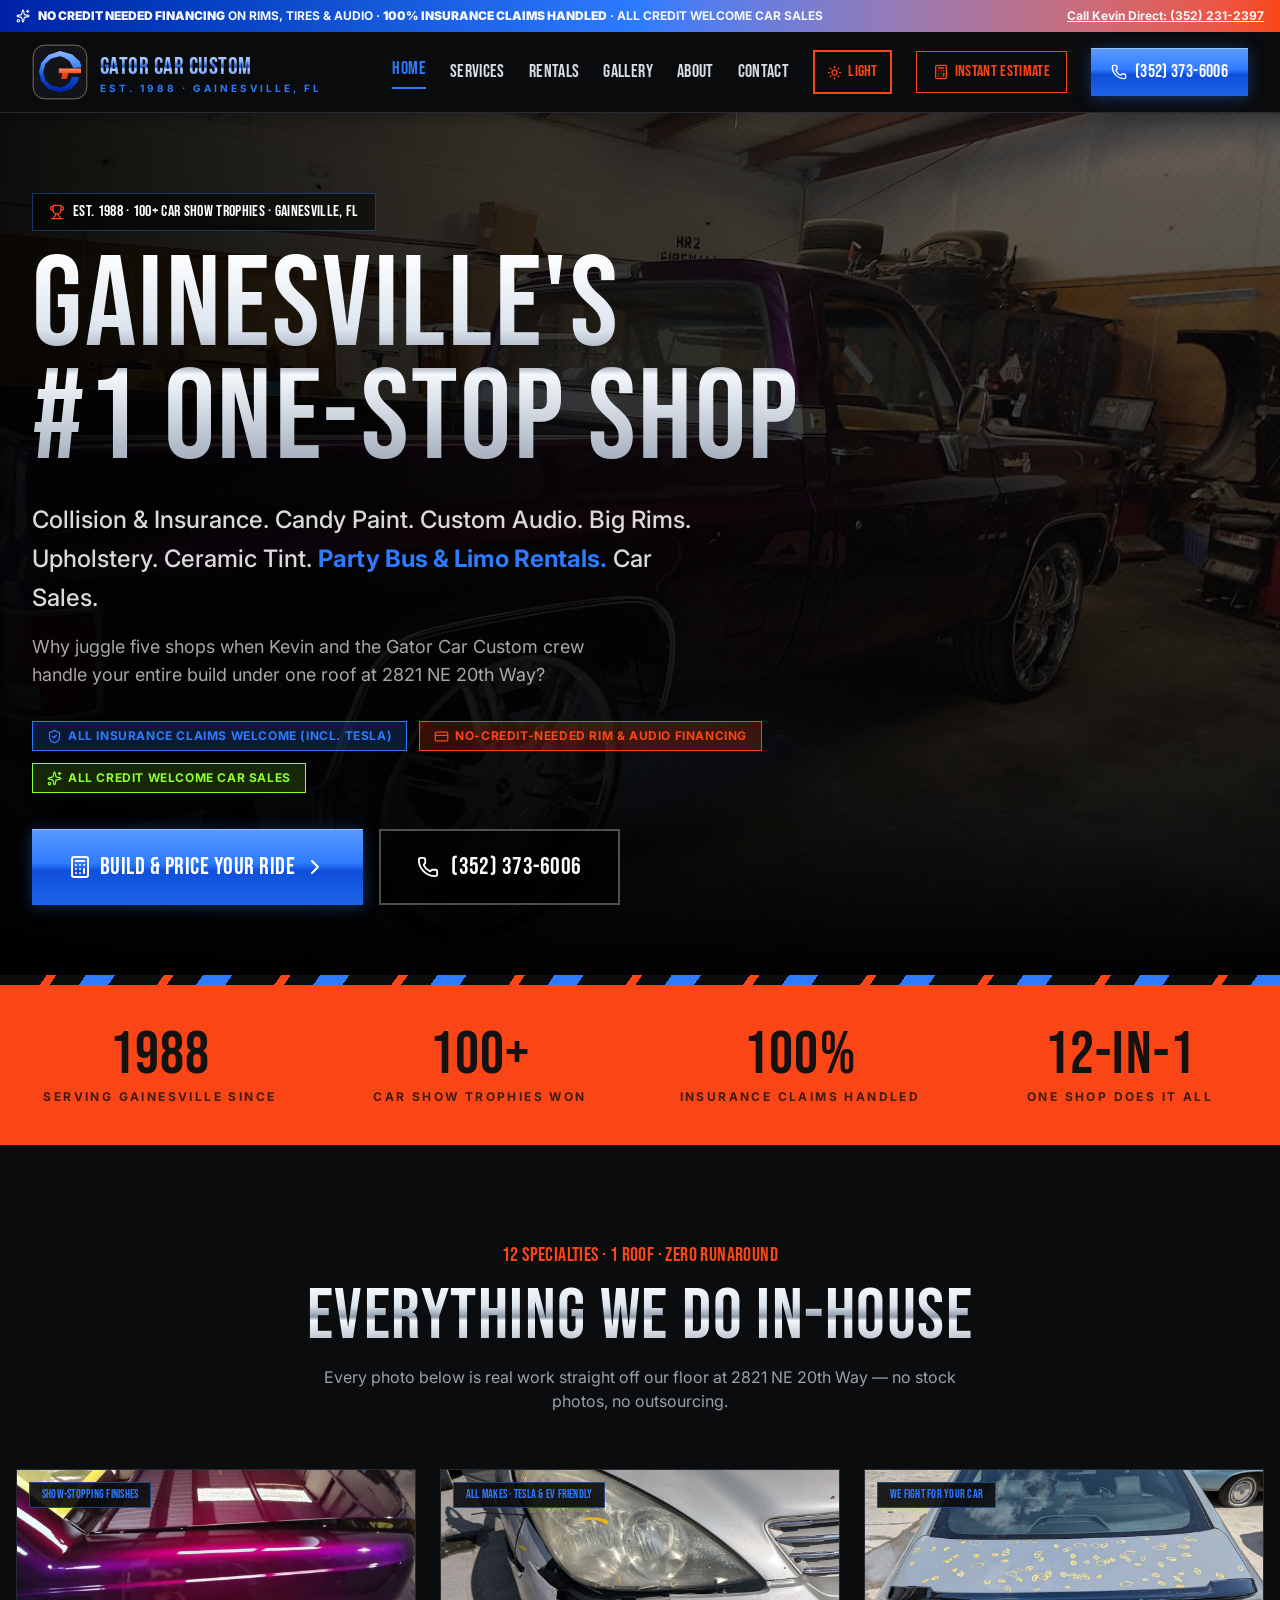
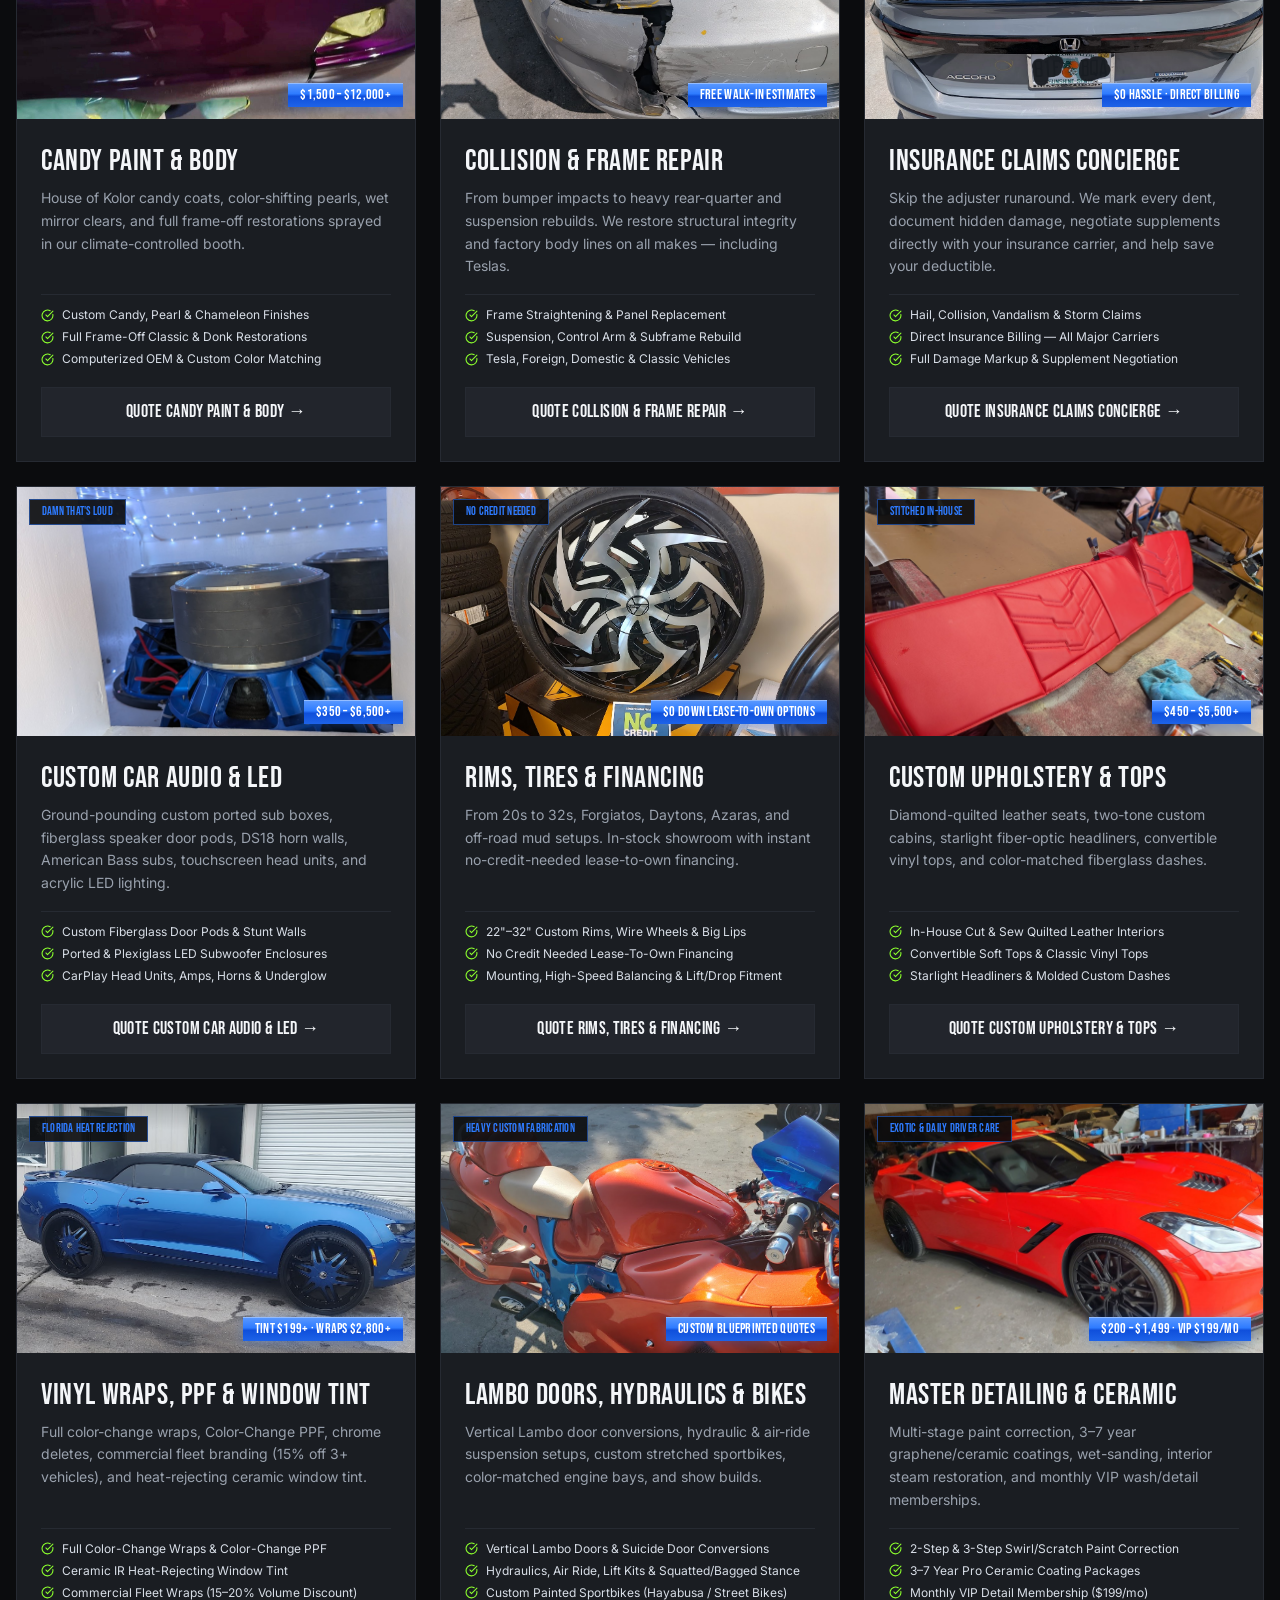
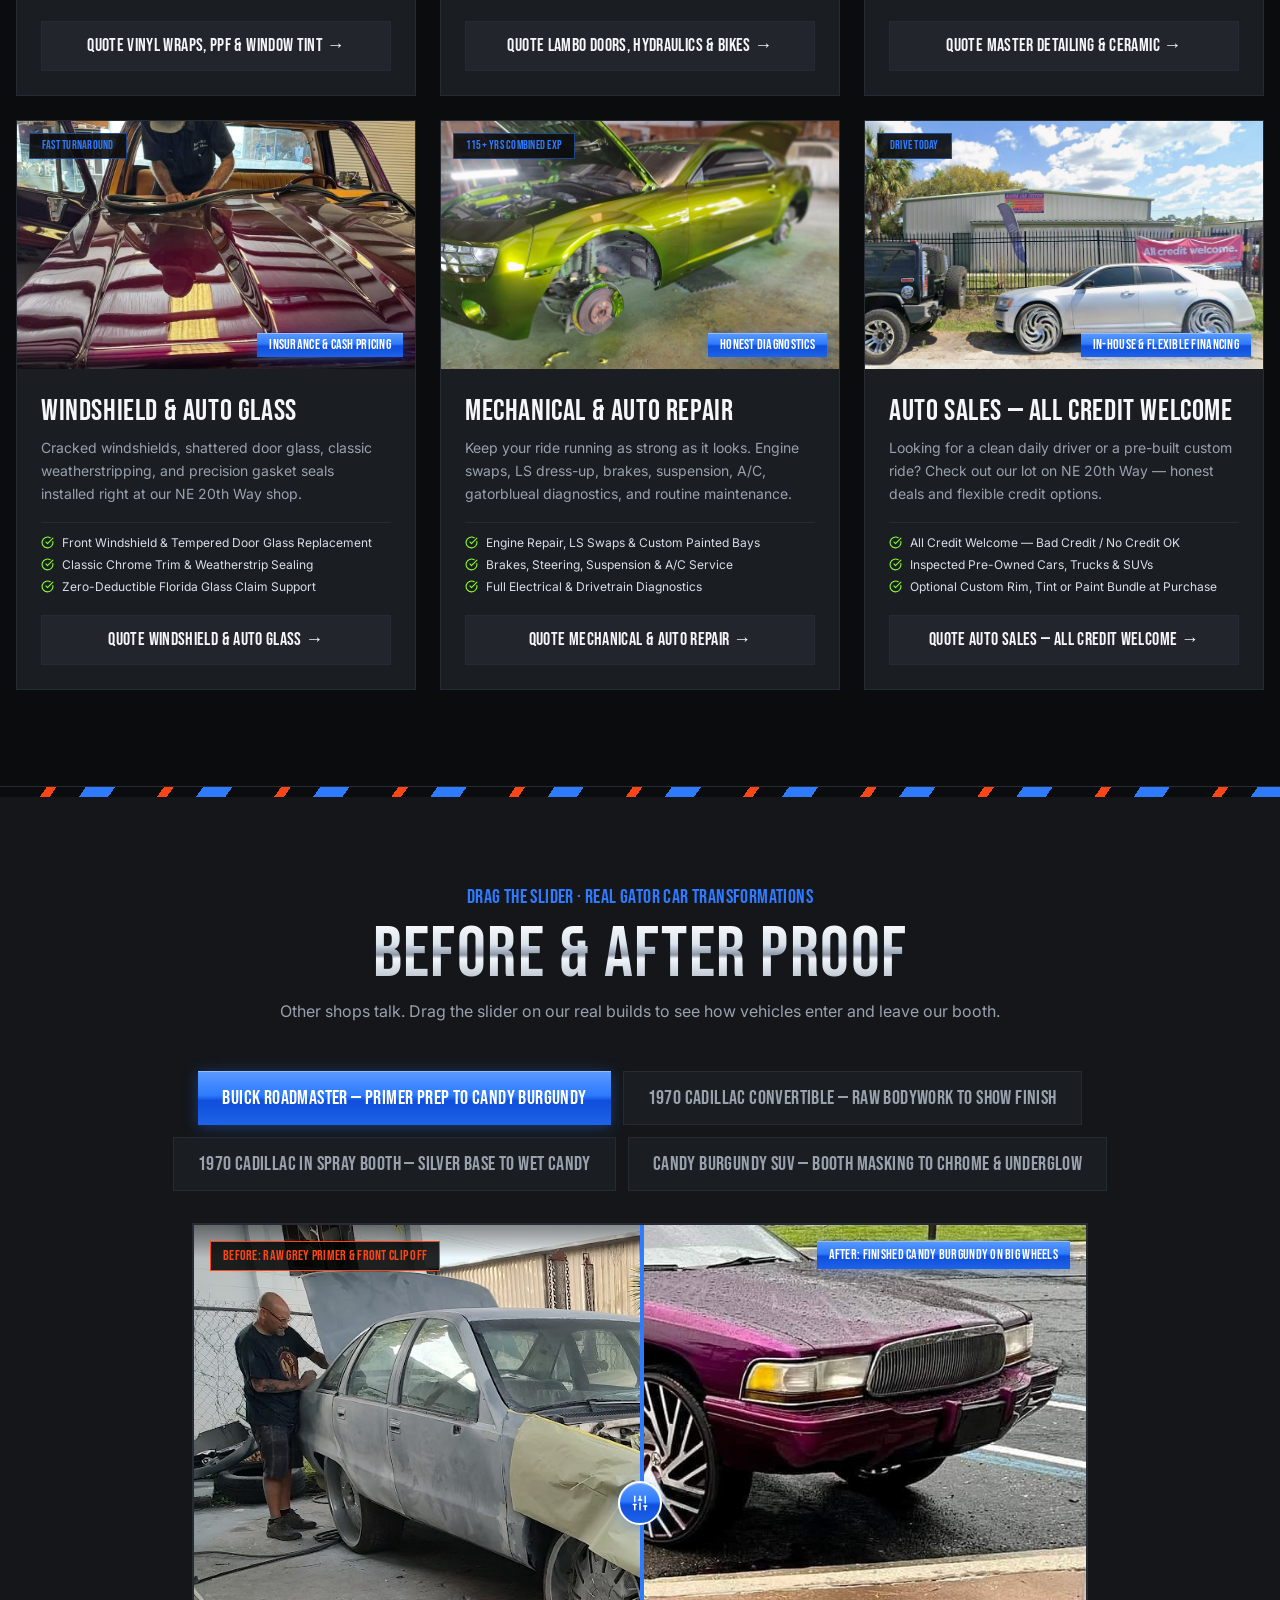
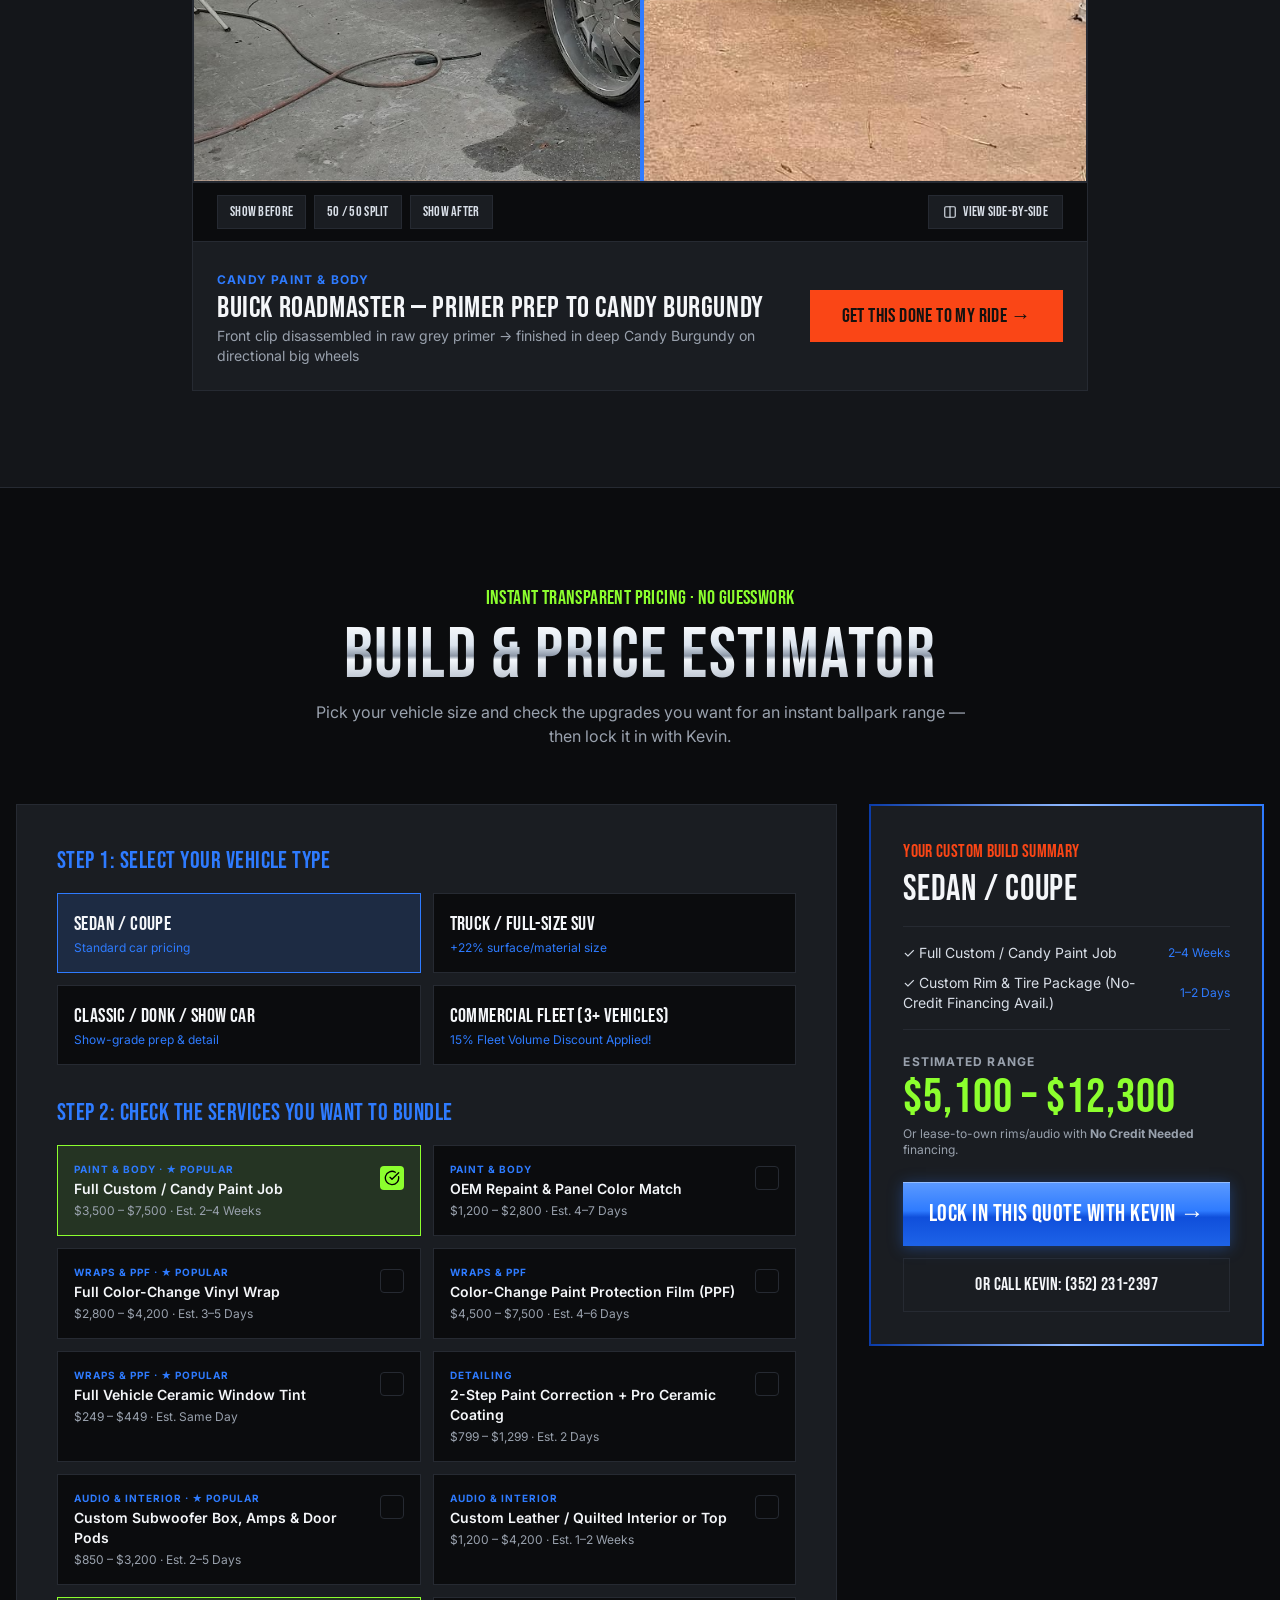
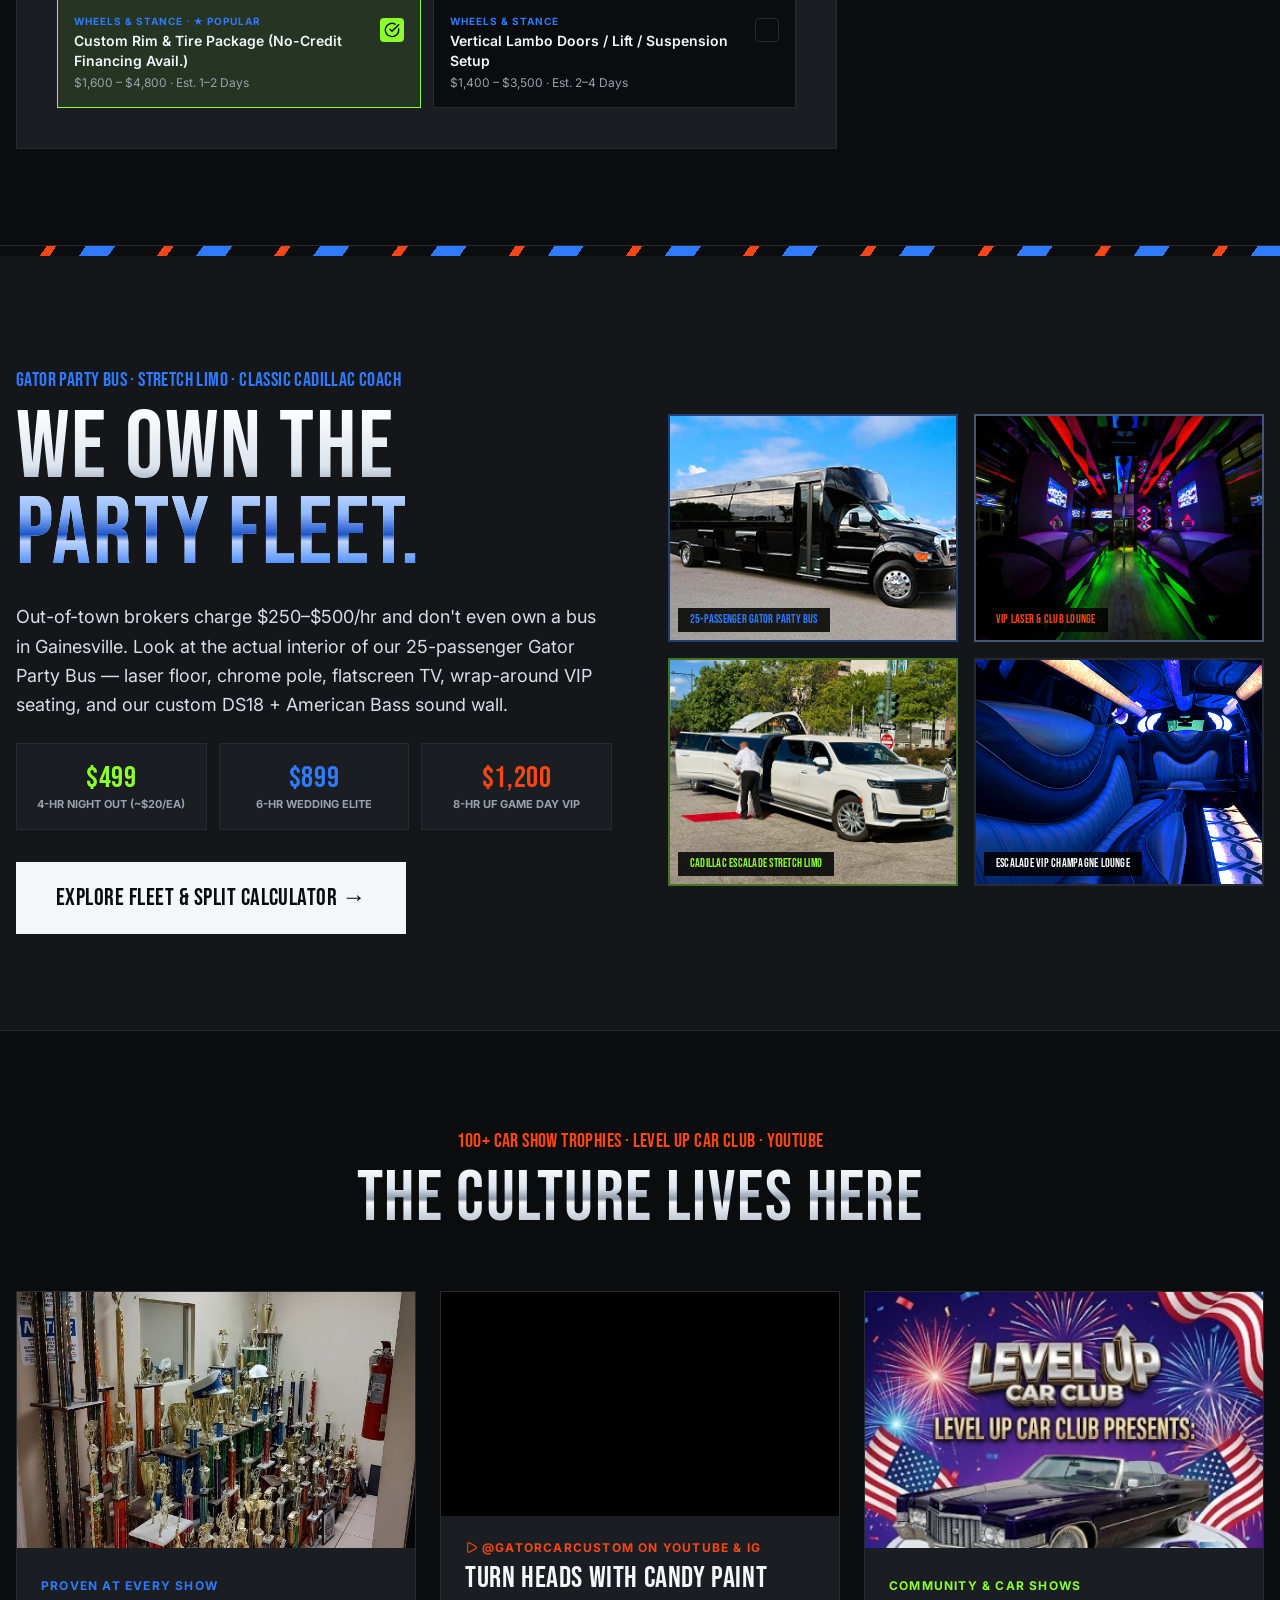
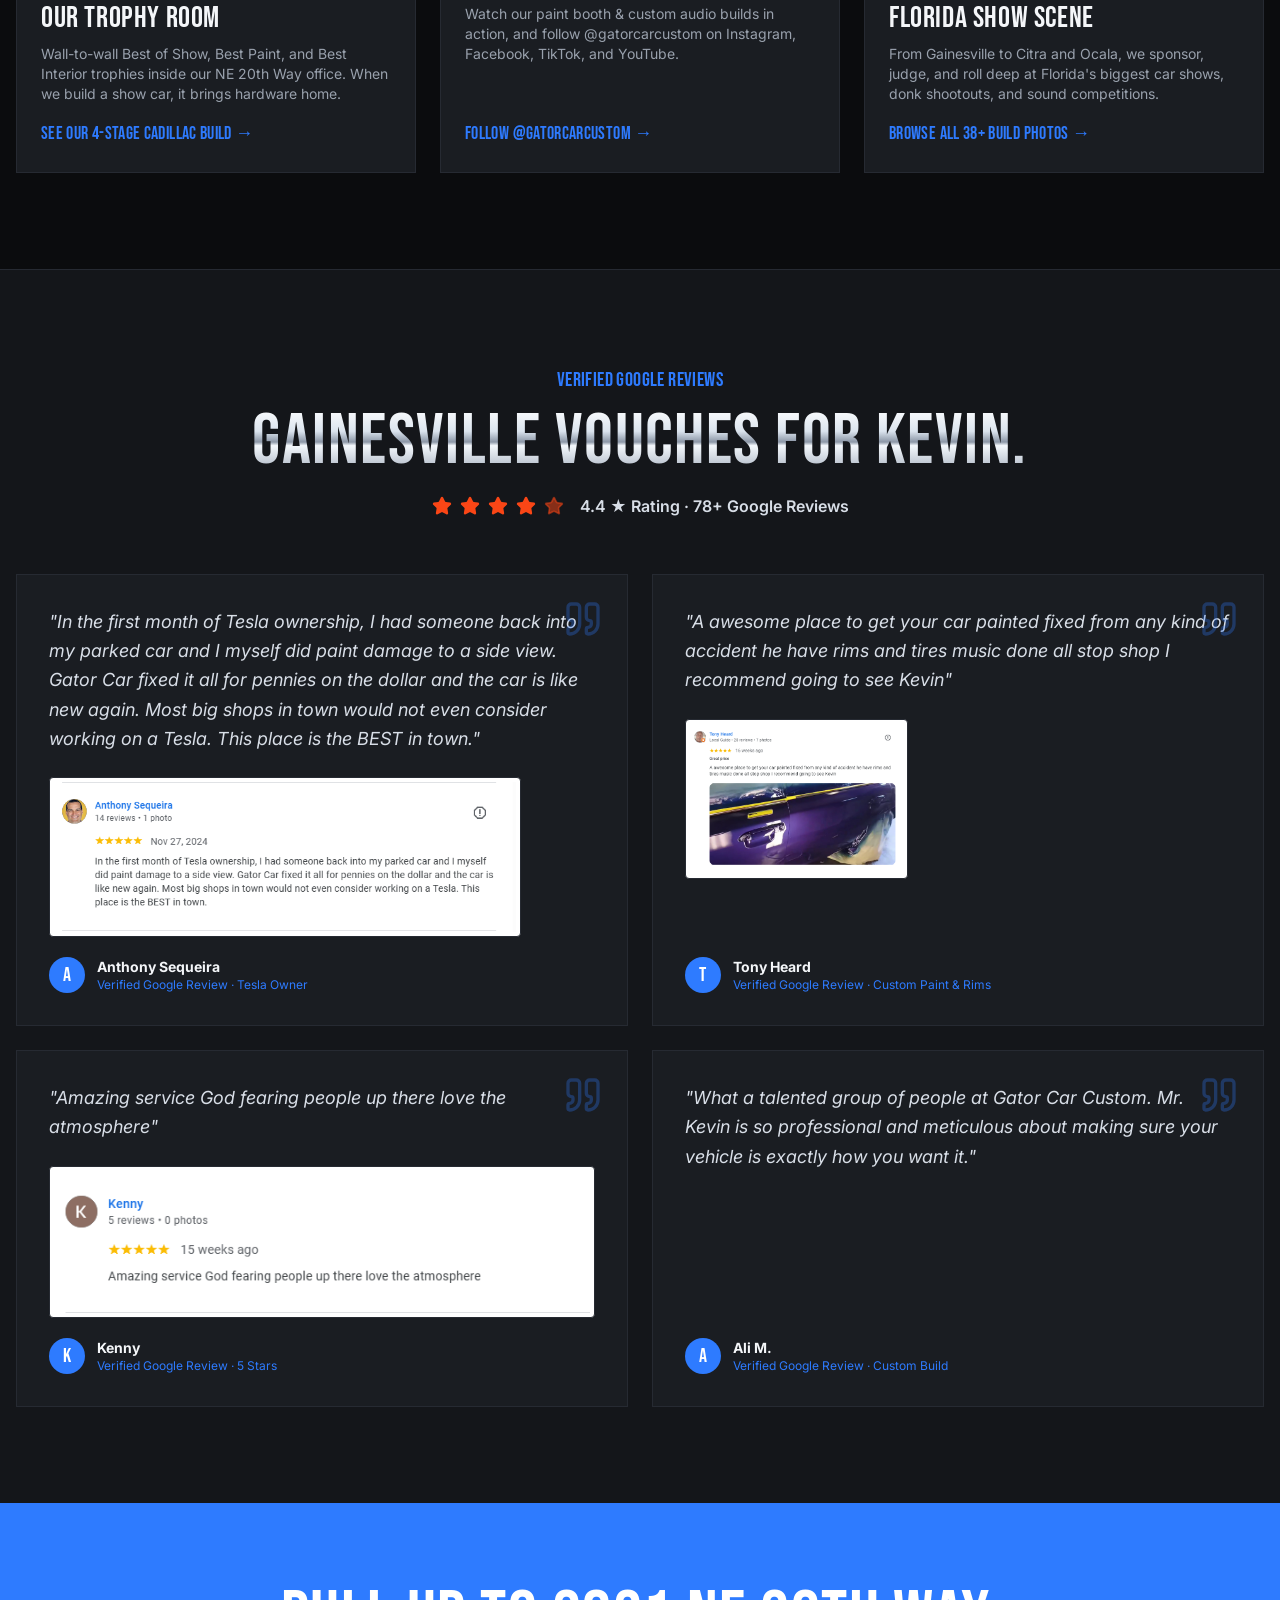
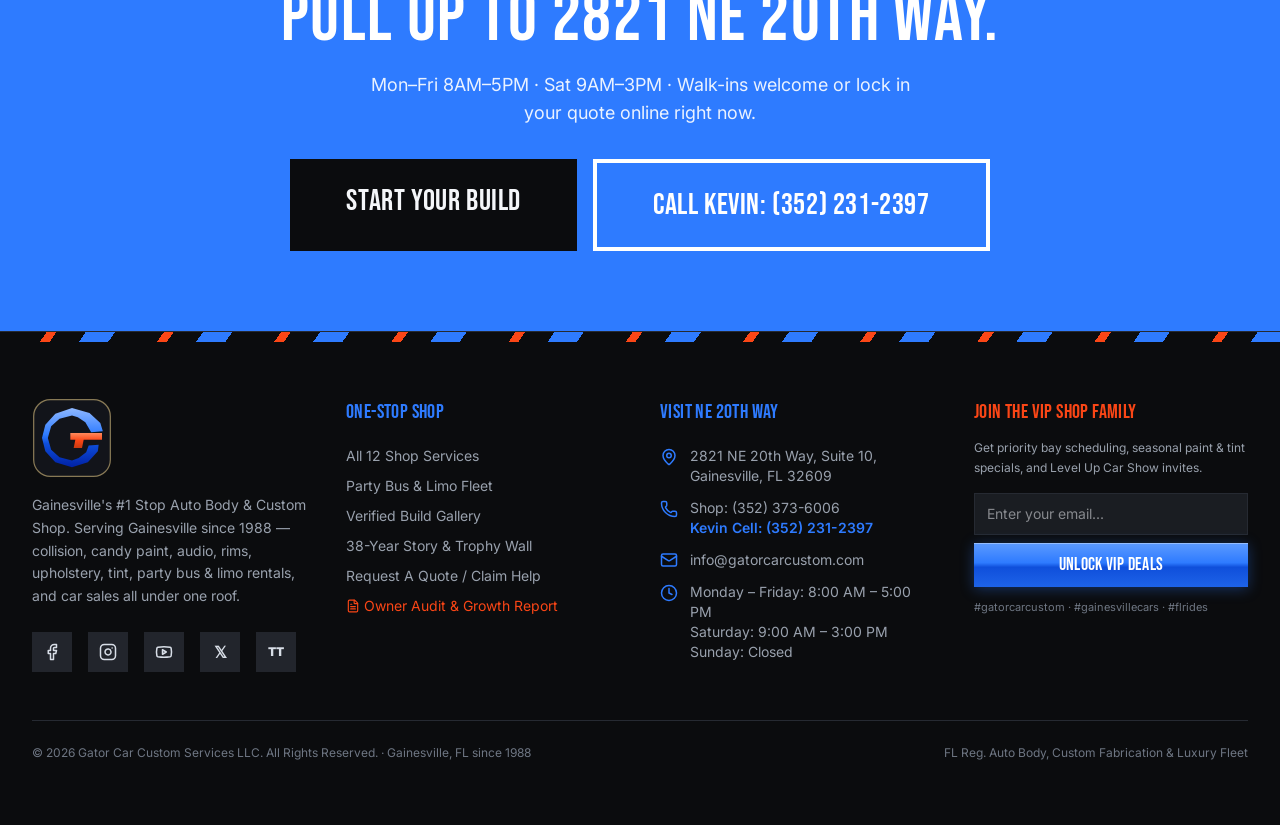
<file: index.html>
<!DOCTYPE html>
<html lang="en">
  <head>
    <meta charset="UTF-8" />
    <meta name="viewport" content="width=device-width, initial-scale=1.0" />
    <title>Gator Car Custom Services | Paint, Body, Customs &amp; Rentals — Gainesville, FL</title>
    <meta name="description" content="Gainesville's one-stop custom shop since 1988. Collision repair, candy paint, car audio, rims, upholstery, detailing, party bus & limo rentals, and car sales — all under one roof at 2821 NE 20th Way." />
    <meta name="theme-color" content="#0B0C0E" />
    <script>
      try {
        var t = new URLSearchParams(location.search).get('theme') || localStorage.getItem('gator-theme') || 'dark';
        document.documentElement.dataset.theme = t === 'light' ? 'light' : 'dark';
      } catch (e) {
        document.documentElement.dataset.theme = 'dark';
      }
    </script>
    <link rel="icon" type="image/svg+xml" href="images/brand/gator-mark.svg" />
    <link rel="apple-touch-icon" href="images/brand/gator-mark.png" />
    <meta property="og:type" content="website" />
    <meta property="og:url" content="https://syxnyn3.github.io/gator-car-customs-live/" />
    <meta property="og:title" content="Gator Car Custom Services | Gainesville's One-Stop Custom Shop" />
    <meta property="og:description" content="Serving Gainesville since 1988 — candy paint, collision, car audio, rims & tires, upholstery, detailing, party bus & limo rentals. Call (352) 373-6006." />
    <meta property="og:image" content="https://syxnyn3.github.io/gator-car-customs-live/images/brand/og-share.jpg" />
    <meta property="og:image:width" content="1200" />
    <meta property="og:image:height" content="630" />
    <meta property="og:image:alt" content="Gator Car Custom Services — candy blue custom donk on chrome wheels at a Gainesville car show" />
    <meta property="og:locale" content="en_US" />
    <meta name="twitter:card" content="summary_large_image" />
    <meta name="twitter:title" content="Gator Car Custom Services | Gainesville's One-Stop Custom Shop" />
    <meta name="twitter:description" content="Serving Gainesville since 1988 — candy paint, collision, car audio, rims & tires, upholstery, detailing, party bus & limo rentals. Call (352) 373-6006." />
    <meta name="twitter:image" content="https://syxnyn3.github.io/gator-car-customs-live/images/brand/og-share.jpg" />
    <meta name="twitter:image:alt" content="Gator Car Custom Services — candy blue custom donk on chrome wheels at a Gainesville car show" />
    <link rel="preconnect" href="https://fonts.googleapis.com" />
    <link rel="preconnect" href="https://fonts.gstatic.com" crossorigin />
    <link href="https://fonts.googleapis.com/css2?family=Bebas+Neue&family=Great+Vibes&family=Inter:wght@400;500;600;700;800&display=swap" rel="stylesheet" />
    <script type="application/ld+json">
    {
      "@context": "https://schema.org",
      "@type": "AutoBodyShop",
      "name": "Gator Car Custom Services LLC",
      "description": "Gainesville's one-stop custom shop since 1988. Collision repair, custom paint, car audio, rims, upholstery, window tint, detailing, party bus and limo rentals, and car sales.",
      "foundingDate": "1988",
      "address": {
        "@type": "PostalAddress",
        "streetAddress": "2821 NE 20th Way, Suite 10",
        "addressLocality": "Gainesville",
        "addressRegion": "FL",
        "postalCode": "32609",
        "addressCountry": "US"
      },
      "geo": { "@type": "GeoCoordinates", "latitude": 29.678192, "longitude": -82.297133 },
      "telephone": "+1-352-373-6006",
      "email": "info@gatorcarcustom.com",
      "url": "https://gatorcarcustom.com",
      "openingHoursSpecification": [
        { "@type": "OpeningHoursSpecification", "dayOfWeek": ["Monday","Tuesday","Wednesday","Thursday","Friday"], "opens": "08:00", "closes": "17:00" },
        { "@type": "OpeningHoursSpecification", "dayOfWeek": "Saturday", "opens": "09:00", "closes": "15:00" }
      ],
      "aggregateRating": { "@type": "AggregateRating", "ratingValue": "4.4", "reviewCount": "78" },
      "sameAs": [
        "https://www.facebook.com/gatorcarcustoms",
        "https://www.instagram.com/gatorcarcustom/",
        "https://x.com/gatorcarcustom",
        "https://www.tiktok.com/@gatorcarcustom",
        "https://www.youtube.com/@GatorCarCustom"
      ]
    }
    </script>
    <script type="module" crossorigin src="./assets/index--P13yn3x.js"></script>
    <link rel="stylesheet" crossorigin href="./assets/index-BFKeC0FN.css">
  </head>
  <body>
    <div id="root"></div>
  </body>
</html>
</file>
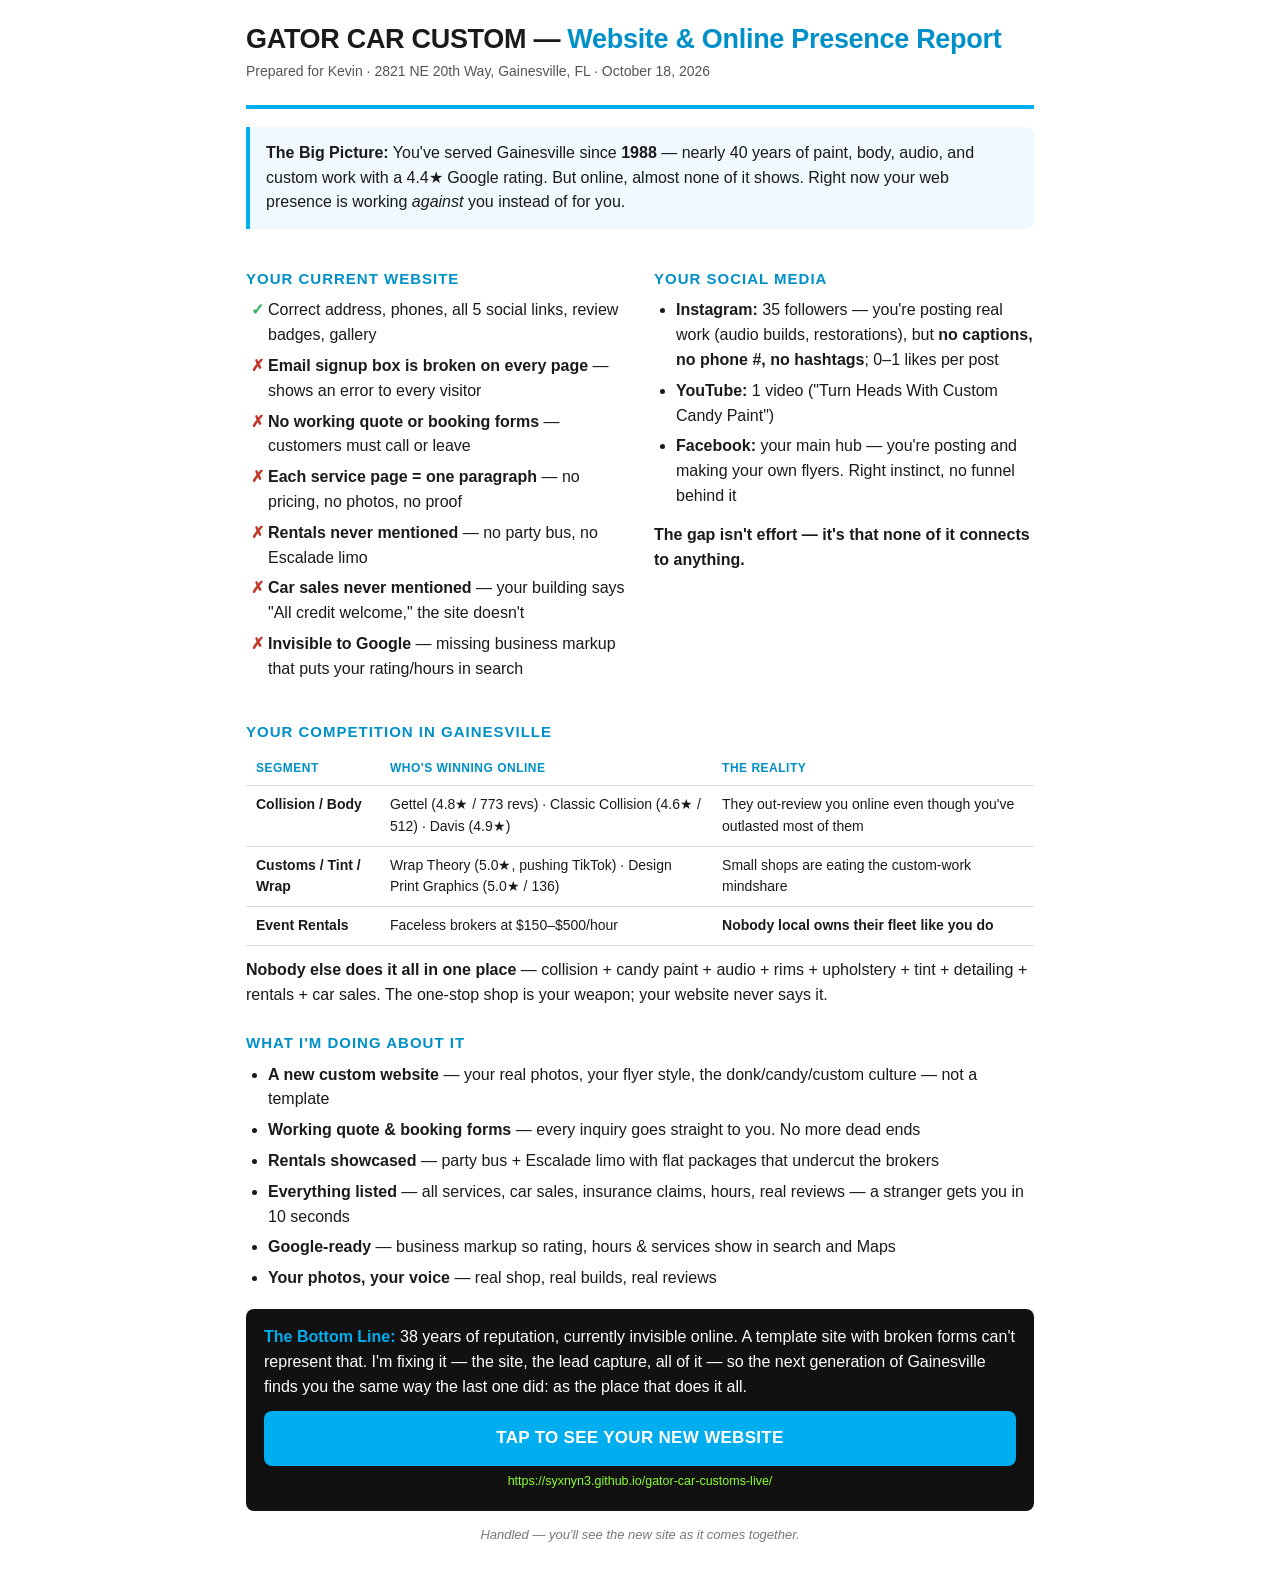
<file: owner-report.html>
<!DOCTYPE html>
<html lang="en">
<head>
<meta charset="UTF-8">
<meta name="viewport" content="width=device-width, initial-scale=1.0">
<meta name="description" content="Website & online presence report prepared for Kevin at Gator Car Custom Services, Gainesville FL.">
<title>Gator Car Custom — Website &amp; Online Presence Report</title>
<style>
  * { margin:0; padding:0; box-sizing:border-box; }
  body { font-family:'Segoe UI', Arial, sans-serif; color:#1a1a1a; font-size:16px; line-height:1.55; padding:24px 16px 32px; max-width:820px; margin:0 auto; background:#fff; }
  .header { border-bottom:4px solid #00AEEF; padding-bottom:14px; margin-bottom:18px; }
  .header h1 { font-size:27px; line-height:1.15; letter-spacing:-0.3px; }
  .header h1 span { color:#0090c8; }
  .header p { color:#555; font-size:14px; margin-top:6px; }
  h2 { font-size:15px; text-transform:uppercase; letter-spacing:1px; color:#0090c8; margin:24px 0 8px; }
  p { margin-bottom:8px; }
  ul { margin:6px 0 14px 22px; }
  li { margin-bottom:6px; }
  .bad li::marker { content:'\2717  '; color:#c0392b; font-weight:bold; }
  .good li::marker { content:'\2713  '; color:#27ae60; font-weight:bold; }
  table { width:100%; border-collapse:collapse; font-size:14px; margin:6px 0 12px; }
  td, th { padding:8px 10px; text-align:left; border-bottom:1px solid #ddd; vertical-align:top; }
  th { color:#0090c8; font-size:12px; text-transform:uppercase; letter-spacing:0.5px; }
  .big { background:#f0f9fd; border-left:4px solid #00AEEF; padding:14px 16px; margin:14px 0; border-radius:0 8px 8px 0; }
  .callout { background:#111; color:#fff; padding:16px 18px; margin-top:18px; border-radius:8px; font-size:16px; }
  .callout b { color:#00AEEF; }
  .preview-btn { display:block; background:#00AEEF; color:#fff !important; text-align:center; font-weight:800; font-size:17px; padding:14px 18px; border-radius:8px; text-decoration:none !important; margin:12px 0 6px; letter-spacing:0.3px; }
  .preview-url { display:block; text-align:center; font-size:12.5px; color:#8CFF2E; word-break:break-all; margin-bottom:4px; }
  .foot { margin-top:14px; font-size:13px; color:#777; text-align:center; font-style:italic; }
  .cols { display:flex; gap:28px; }
  .cols > div { flex:1; }

  @media (max-width:720px) {
    body { padding:18px 14px 28px; font-size:15.5px; }
    .header h1 { font-size:23px; }
    .cols { display:block; }
    table, tbody, tr, td { display:block; width:100%; }
    thead { display:none; }
    tr { border:1px solid #d5e5ee; border-left:4px solid #00AEEF; border-radius:10px; background:#f7fbfe; margin-bottom:10px; padding:10px 14px; }
    td { border:none; padding:3px 0; font-size:14.5px; }
    td:first-child { font-size:16px; color:#0077a3; margin-bottom:2px; }
    td:nth-child(2)::before { content:"Who's winning online: "; font-weight:700; color:#555; }
    td:nth-child(3)::before { content:"The reality: "; font-weight:700; color:#555; }
  }

  @media print {
    body { font-size:9.2pt; line-height:1.38; padding:0.35in; max-width:none; }
    .header h1 { font-size:17pt; }
    .header p { font-size:8.5pt; }
    h2 { font-size:10.5pt; margin:10px 0 4px; }
    p { margin-bottom:4px; }
    ul { margin:3px 0 6px 16px; }
    li { margin-bottom:2.5px; }
    table { display:table; font-size:8.6pt; margin:3px 0 6px; }
    thead { display:table-header-group; }
    tbody { display:table-row-group; }
    tr { display:table-row; border:none; padding:0; background:none; margin:0; }
    td, th { display:table-cell; padding:3px 6px; border-bottom:1px solid #ddd; }
    td:nth-child(2)::before, td:nth-child(3)::before { content:none; }
    .cols { display:flex; gap:14px; }
    .big { padding:8px 10px; margin:8px 0; }
    .callout { padding:9px 12px; margin-top:10px; font-size:9.5pt; }
    .preview-btn { display:inline; padding:0; background:none; color:#8CFF2E !important; font-size:9.5pt; font-weight:bold; text-decoration:underline !important; }
    .preview-url { display:none; }
    .foot { font-size:8pt; }
  }
</style>
</head>
<body>

<div class="header">
  <h1>GATOR CAR CUSTOM — <span>Website &amp; Online Presence Report</span></h1>
  <p>Prepared for Kevin · 2821 NE 20th Way, Gainesville, FL · October 18, 2026</p>
</div>

<div class="big">
  <b>The Big Picture:</b> You've served Gainesville since <b>1988</b> — nearly 40 years of paint, body, audio, and custom work with a 4.4&#9733; Google rating. But online, almost none of it shows. Right now your web presence is working <i>against</i> you instead of for you.
</div>

<div class="cols">
  <div>
    <h2>Your Current Website</h2>
    <ul class="good" style="margin-bottom:2px">
      <li>Correct address, phones, all 5 social links, review badges, gallery</li>
    </ul>
    <ul class="bad">
      <li><b>Email signup box is broken on every page</b> — shows an error to every visitor</li>
      <li><b>No working quote or booking forms</b> — customers must call or leave</li>
      <li><b>Each service page = one paragraph</b> — no pricing, no photos, no proof</li>
      <li><b>Rentals never mentioned</b> — no party bus, no Escalade limo</li>
      <li><b>Car sales never mentioned</b> — your building says "All credit welcome," the site doesn't</li>
      <li><b>Invisible to Google</b> — missing business markup that puts your rating/hours in search</li>
    </ul>
  </div>
  <div>
    <h2>Your Social Media</h2>
    <ul>
      <li><b>Instagram:</b> 35 followers — you're posting real work (audio builds, restorations), but <b>no captions, no phone #, no hashtags</b>; 0–1 likes per post</li>
      <li><b>YouTube:</b> 1 video ("Turn Heads With Custom Candy Paint")</li>
      <li><b>Facebook:</b> your main hub — you're posting and making your own flyers. Right instinct, no funnel behind it</li>
    </ul>
    <p><b>The gap isn't effort — it's that none of it connects to anything.</b></p>
  </div>
</div>

<h2>Your Competition in Gainesville</h2>
<table>
  <thead>
    <tr><th>Segment</th><th>Who's Winning Online</th><th>The Reality</th></tr>
  </thead>
  <tbody>
    <tr><td><b>Collision / Body</b></td><td>Gettel (4.8&#9733; / 773 revs) · Classic Collision (4.6&#9733; / 512) · Davis (4.9&#9733;)</td><td>They out-review you online even though you've outlasted most of them</td></tr>
    <tr><td><b>Customs / Tint / Wrap</b></td><td>Wrap Theory (5.0&#9733;, pushing TikTok) · Design Print Graphics (5.0&#9733; / 136)</td><td>Small shops are eating the custom-work mindshare</td></tr>
    <tr><td><b>Event Rentals</b></td><td>Faceless brokers at $150–$500/hour</td><td><b>Nobody local owns their fleet like you do</b></td></tr>
  </tbody>
</table>
<p><b>Nobody else does it all in one place</b> — collision + candy paint + audio + rims + upholstery + tint + detailing + rentals + car sales. The one-stop shop is your weapon; your website never says it.</p>

<h2>What I'm Doing About It</h2>
<ul>
  <li><b>A new custom website</b> — your real photos, your flyer style, the donk/candy/custom culture — not a template</li>
  <li><b>Working quote &amp; booking forms</b> — every inquiry goes straight to you. No more dead ends</li>
  <li><b>Rentals showcased</b> — party bus + Escalade limo with flat packages that undercut the brokers</li>
  <li><b>Everything listed</b> — all services, car sales, insurance claims, hours, real reviews — a stranger gets you in 10 seconds</li>
  <li><b>Google-ready</b> — business markup so rating, hours &amp; services show in search and Maps</li>
  <li><b>Your photos, your voice</b> — real shop, real builds, real reviews</li>
</ul>

<div class="callout">
  <b>The Bottom Line:</b> 38 years of reputation, currently invisible online. A template site with broken forms can't represent that. I'm fixing it — the site, the lead capture, all of it — so the next generation of Gainesville finds you the same way the last one did: as the place that does it all.
  <a class="preview-btn" href="https://syxnyn3.github.io/gator-car-customs-live/">TAP TO SEE YOUR NEW WEBSITE</a>
  <span class="preview-url">https://syxnyn3.github.io/gator-car-customs-live/</span>
</div>

<p class="foot">Handled — you'll see the new site as it comes together.</p>

</body>
</html>
</file>
<file: assets/index-BFKeC0FN.css>
/*! tailwindcss v4.3.3 | MIT License | https://tailwindcss.com */@layer properties{@supports (((-webkit-hyphens:none)) and (not (margin-trim:inline))) or ((-moz-orient:inline) and (not (color:rgb(from red r g b)))){*,:before,:after,::backdrop{--tw-translate-x:0;--tw-translate-y:0;--tw-translate-z:0;--tw-space-y-reverse:0;--tw-space-x-reverse:0;--tw-border-style:solid;--tw-gradient-position:initial;--tw-gradient-from:#0000;--tw-gradient-via:#0000;--tw-gradient-to:#0000;--tw-gradient-stops:initial;--tw-gradient-via-stops:initial;--tw-gradient-from-position:0%;--tw-gradient-via-position:50%;--tw-gradient-to-position:100%;--tw-leading:initial;--tw-font-weight:initial;--tw-tracking:initial;--tw-shadow:0 0 #0000;--tw-shadow-color:initial;--tw-shadow-alpha:100%;--tw-inset-shadow:0 0 #0000;--tw-inset-shadow-color:initial;--tw-inset-shadow-alpha:100%;--tw-ring-color:initial;--tw-ring-shadow:0 0 #0000;--tw-inset-ring-color:initial;--tw-inset-ring-shadow:0 0 #0000;--tw-ring-inset:initial;--tw-ring-offset-width:0px;--tw-ring-offset-color:#fff;--tw-ring-offset-shadow:0 0 #0000;--tw-outline-style:solid;--tw-backdrop-blur:initial;--tw-backdrop-brightness:initial;--tw-backdrop-contrast:initial;--tw-backdrop-grayscale:initial;--tw-backdrop-hue-rotate:initial;--tw-backdrop-invert:initial;--tw-backdrop-opacity:initial;--tw-backdrop-saturate:initial;--tw-backdrop-sepia:initial;--tw-duration:initial;--tw-scale-x:1;--tw-scale-y:1;--tw-scale-z:1;--tw-blur:initial;--tw-brightness:initial;--tw-contrast:initial;--tw-grayscale:initial;--tw-hue-rotate:initial;--tw-invert:initial;--tw-opacity:initial;--tw-saturate:initial;--tw-sepia:initial;--tw-drop-shadow:initial;--tw-drop-shadow-color:initial;--tw-drop-shadow-alpha:100%;--tw-drop-shadow-size:initial}}}@layer theme{:root,:host{--font-sans:-apple-system, BlinkMacSystemFont, "Segoe UI", Roboto, "Helvetica Neue", "Noto Sans", Arial, sans-serif, "Apple Color Emoji", "Segoe UI Emoji", "Segoe UI Symbol", "Noto Color Emoji";--font-mono:ui-monospace, SFMono-Regular, Menlo, Monaco, Consolas, "Liberation Mono", "Courier New", monospace;--color-black:#000;--color-white:#fff;--spacing:.25rem;--container-xl:36rem;--container-2xl:42rem;--container-4xl:56rem;--container-5xl:64rem;--container-7xl:80rem;--text-xs:.75rem;--text-xs--line-height:calc(1 / .75);--text-sm:.875rem;--text-sm--line-height:calc(1.25 / .875);--text-base:1rem;--text-base--line-height: 1.5 ;--text-lg:1.125rem;--text-lg--line-height:calc(1.75 / 1.125);--text-xl:1.25rem;--text-xl--line-height:calc(1.75 / 1.25);--text-2xl:1.5rem;--text-2xl--line-height:calc(2 / 1.5);--text-3xl:1.875rem;--text-3xl--line-height: 1.2 ;--text-4xl:2.25rem;--text-4xl--line-height:calc(2.5 / 2.25);--text-5xl:3rem;--text-5xl--line-height:1;--text-6xl:3.75rem;--text-6xl--line-height:1;--text-7xl:4.5rem;--text-7xl--line-height:1;--text-8xl:6rem;--text-8xl--line-height:1;--text-9xl:8rem;--text-9xl--line-height:1;--font-weight-medium:500;--font-weight-semibold:600;--font-weight-bold:700;--font-weight-black:900;--tracking-wide:.025em;--tracking-wider:.05em;--tracking-widest:.1em;--leading-tight:1.25;--leading-relaxed:1.625;--radius-sm:.25rem;--radius-lg:.5rem;--animate-spin:spin 1s linear infinite;--blur-md:12px;--aspect-video:16 / 9;--default-transition-duration:.15s;--default-transition-timing-function:cubic-bezier(.4, 0, .2, 1);--default-font-family:var(--font-sans);--default-mono-font-family:var(--font-mono);--color-gatorblue:#2e7bff;--color-gatorblue-deep:#0021a5;--color-gatorblue-light:#8fb8ff;--color-gatororange:#fa4616;--color-gator:#8cff2e;--color-ink:#0b0c0e;--color-carbon:#14161a;--color-panel:#1a1d22;--color-fg:#f4f6f9;--color-fg-soft:#d8dee7;--color-mut:#99a1ad;--color-dim:#6e7683;--color-line:#262a32;--color-tint:#22252c;--color-onacc:#141210;--font-display:"Bebas Neue", "Arial Narrow", "Impact", sans-serif;--font-script:"Great Vibes", "Segoe Script", cursive;--font-body:"Inter", "Segoe UI", sans-serif}}@layer base{*,:after,:before,::backdrop{box-sizing:border-box;border:0 solid;margin:0;padding:0}::file-selector-button{box-sizing:border-box;border:0 solid;margin:0;padding:0}html,:host{-webkit-text-size-adjust:100%;-moz-tab-size:4;tab-size:4;line-height:1.5;font-family:var(--default-font-family,-apple-system, BlinkMacSystemFont, "Segoe UI", Roboto, "Helvetica Neue", "Noto Sans", Arial, sans-serif, "Apple Color Emoji", "Segoe UI Emoji", "Segoe UI Symbol", "Noto Color Emoji");font-feature-settings:var(--default-font-feature-settings,normal);font-variation-settings:var(--default-font-variation-settings,normal);-webkit-tap-highlight-color:transparent}hr{height:0;color:inherit;border-top-width:1px}abbr:where([title]){-webkit-text-decoration:underline dotted;text-decoration:underline dotted}h1,h2,h3,h4,h5,h6{font-size:inherit;font-weight:inherit}a{color:inherit;-webkit-text-decoration:inherit;text-decoration:inherit}b,strong{font-weight:bolder}code,kbd,samp,pre{font-family:var(--default-mono-font-family,ui-monospace, SFMono-Regular, Menlo, Monaco, Consolas, "Liberation Mono", "Courier New", monospace);font-feature-settings:var(--default-mono-font-feature-settings,normal);font-variation-settings:var(--default-mono-font-variation-settings,normal);font-size:1em}small{font-size:80%}sub,sup{vertical-align:baseline;font-size:75%;line-height:0;position:relative}sub{bottom:-.25em}sup{top:-.5em}table{text-indent:0;border-color:inherit;border-collapse:collapse}:-moz-focusring:where(:not(iframe)){outline:auto}progress{vertical-align:baseline}summary{display:list-item}ol,ul,menu{list-style:none}img,svg,video,canvas,audio,iframe,embed,object{vertical-align:middle;display:block}img,video{max-width:100%;height:auto}button,input,select,optgroup,textarea{font:inherit;font-feature-settings:inherit;font-variation-settings:inherit;letter-spacing:inherit;color:inherit;opacity:1;background-color:#0000;border-radius:0}::file-selector-button{font:inherit;font-feature-settings:inherit;font-variation-settings:inherit;letter-spacing:inherit;color:inherit;opacity:1;background-color:#0000;border-radius:0}:where(select:is([multiple],[size])) optgroup{font-weight:bolder}:where(select:is([multiple],[size])) optgroup option{padding-inline-start:20px}::file-selector-button{margin-inline-end:4px}::placeholder{opacity:1}@supports (not ((-webkit-appearance:-apple-pay-button))) or (contain-intrinsic-size:1px){::placeholder{color:currentColor}@supports (color:color-mix(in lab,red,red)){::placeholder{color:color-mix(in oklab,currentcolor 50%,transparent)}}}textarea{resize:vertical}::-webkit-search-decoration{-webkit-appearance:none}::-webkit-date-and-time-value{min-height:1lh;text-align:inherit}::-webkit-datetime-edit{display:inline-flex}::-webkit-datetime-edit-fields-wrapper{padding:0}::-webkit-datetime-edit{padding-block:0}::-webkit-datetime-edit-year-field{padding-block:0}::-webkit-datetime-edit-month-field{padding-block:0}::-webkit-datetime-edit-day-field{padding-block:0}::-webkit-datetime-edit-hour-field{padding-block:0}::-webkit-datetime-edit-minute-field{padding-block:0}::-webkit-datetime-edit-second-field{padding-block:0}::-webkit-datetime-edit-millisecond-field{padding-block:0}::-webkit-datetime-edit-meridiem-field{padding-block:0}::-webkit-calendar-picker-indicator{line-height:1}:-moz-ui-invalid{box-shadow:none}button,input:where([type=button],[type=reset],[type=submit]){-webkit-appearance:button;-moz-appearance:button;appearance:button}::file-selector-button{-webkit-appearance:button;-moz-appearance:button;appearance:button}::-webkit-inner-spin-button{height:auto}::-webkit-outer-spin-button{height:auto}[hidden]:where(:not([hidden=until-found])){display:none!important}}@layer components;@layer utilities{.pointer-events-none{pointer-events:none}.invisible{visibility:hidden}.absolute{position:absolute}.fixed{position:fixed}.relative{position:relative}.static{position:static}.sticky{position:sticky}.inset-0{top:0;right:0;bottom:0;left:0}.inset-x-0{inset-inline:0}.top-0{top:0}.top-1\/2{top:50%}.top-3{top:calc(var(--spacing) * 3)}.top-4{top:calc(var(--spacing) * 4)}.top-6{top:calc(var(--spacing) * 6)}.top-28{top:calc(var(--spacing) * 28)}.right-0{right:0}.right-3{right:calc(var(--spacing) * 3)}.right-4{right:calc(var(--spacing) * 4)}.right-6{right:calc(var(--spacing) * 6)}.bottom-0{bottom:0}.bottom-2{bottom:calc(var(--spacing) * 2)}.bottom-3{bottom:calc(var(--spacing) * 3)}.left-0{left:0}.left-2{left:calc(var(--spacing) * 2)}.left-3{left:calc(var(--spacing) * 3)}.left-4{left:calc(var(--spacing) * 4)}.z-0{z-index:0}.z-10{z-index:10}.z-20{z-index:20}.z-30{z-index:30}.z-40{z-index:40}.z-50{z-index:50}.container{width:100%}@media(min-width:40rem){.container{max-width:40rem}}@media(min-width:48rem){.container{max-width:48rem}}@media(min-width:64rem){.container{max-width:64rem}}@media(min-width:80rem){.container{max-width:80rem}}@media(min-width:96rem){.container{max-width:96rem}}.mx-auto{margin-inline:auto}.my-1{margin-block:var(--spacing)}.my-2{margin-block:calc(var(--spacing) * 2)}.my-7{margin-block:calc(var(--spacing) * 7)}.mt-0\.5{margin-top:calc(var(--spacing) * .5)}.mt-1{margin-top:var(--spacing)}.mt-2{margin-top:calc(var(--spacing) * 2)}.mt-3{margin-top:calc(var(--spacing) * 3)}.mt-4{margin-top:calc(var(--spacing) * 4)}.mt-8{margin-top:calc(var(--spacing) * 8)}.mt-20{margin-top:calc(var(--spacing) * 20)}.mr-2{margin-right:calc(var(--spacing) * 2)}.mr-3{margin-right:calc(var(--spacing) * 3)}.mr-4{margin-right:calc(var(--spacing) * 4)}.mr-5{margin-right:calc(var(--spacing) * 5)}.mb-0\.5{margin-bottom:calc(var(--spacing) * .5)}.mb-1{margin-bottom:var(--spacing)}.mb-2{margin-bottom:calc(var(--spacing) * 2)}.mb-3{margin-bottom:calc(var(--spacing) * 3)}.mb-4{margin-bottom:calc(var(--spacing) * 4)}.mb-5{margin-bottom:calc(var(--spacing) * 5)}.mb-6{margin-bottom:calc(var(--spacing) * 6)}.mb-8{margin-bottom:calc(var(--spacing) * 8)}.mb-9{margin-bottom:calc(var(--spacing) * 9)}.mb-10{margin-bottom:calc(var(--spacing) * 10)}.mb-12{margin-bottom:calc(var(--spacing) * 12)}.mb-14{margin-bottom:calc(var(--spacing) * 14)}.mb-16{margin-bottom:calc(var(--spacing) * 16)}.ml-2{margin-left:calc(var(--spacing) * 2)}.block{display:block}.flex{display:flex}.grid{display:grid}.hidden{display:none}.inline-block{display:inline-block}.inline-flex{display:inline-flex}.table{display:table}.aspect-\[4\/3\]{aspect-ratio:4/3}.aspect-\[16\/10\]{aspect-ratio:16/10}.aspect-square{aspect-ratio:1}.aspect-video{aspect-ratio:var(--aspect-video)}.h-1{height:var(--spacing)}.h-1\.5{height:calc(var(--spacing) * 1.5)}.h-3{height:calc(var(--spacing) * 3)}.h-6{height:calc(var(--spacing) * 6)}.h-9{height:calc(var(--spacing) * 9)}.h-10{height:calc(var(--spacing) * 10)}.h-11{height:calc(var(--spacing) * 11)}.h-14{height:calc(var(--spacing) * 14)}.h-20{height:calc(var(--spacing) * 20)}.h-56{height:calc(var(--spacing) * 56)}.h-64{height:calc(var(--spacing) * 64)}.h-72{height:calc(var(--spacing) * 72)}.h-fit{height:fit-content}.h-full{height:100%}.max-h-36{max-height:calc(var(--spacing) * 36)}.max-h-40{max-height:calc(var(--spacing) * 40)}.max-h-\[75vh\]{max-height:75vh}.min-h-\[90vh\]{min-height:90vh}.min-h-screen{min-height:100vh}.w-1{width:var(--spacing)}.w-1\.5{width:calc(var(--spacing) * 1.5)}.w-6{width:calc(var(--spacing) * 6)}.w-9{width:calc(var(--spacing) * 9)}.w-10{width:calc(var(--spacing) * 10)}.w-11{width:calc(var(--spacing) * 11)}.w-24{width:calc(var(--spacing) * 24)}.w-72{width:calc(var(--spacing) * 72)}.w-auto{width:auto}.w-full{width:100%}.max-w-2xl{max-width:var(--container-2xl)}.max-w-4xl{max-width:var(--container-4xl)}.max-w-5xl{max-width:var(--container-5xl)}.max-w-7xl{max-width:var(--container-7xl)}.max-w-xl{max-width:var(--container-xl)}.shrink-0{flex-shrink:0}.flex-grow{flex-grow:1}.-translate-x-1\/2{--tw-translate-x: -50% ;translate:var(--tw-translate-x) var(--tw-translate-y)}.-translate-y-1\/2{--tw-translate-y: -50% ;translate:var(--tw-translate-x) var(--tw-translate-y)}.scale-\[1\.02\]{scale:1.02}.animate-spin{animation:var(--animate-spin)}.cursor-ew-resize{cursor:ew-resize}.cursor-pointer{cursor:pointer}.grid-cols-1{grid-template-columns:repeat(1,minmax(0,1fr))}.grid-cols-2{grid-template-columns:repeat(2,minmax(0,1fr))}.grid-cols-3{grid-template-columns:repeat(3,minmax(0,1fr))}.flex-col{flex-direction:column}.flex-wrap{flex-wrap:wrap}.items-center{align-items:center}.items-start{align-items:flex-start}.items-stretch{align-items:stretch}.justify-between{justify-content:space-between}.justify-center{justify-content:center}.justify-end{justify-content:flex-end}.gap-1{gap:var(--spacing)}.gap-1\.5{gap:calc(var(--spacing) * 1.5)}.gap-2{gap:calc(var(--spacing) * 2)}.gap-2\.5{gap:calc(var(--spacing) * 2.5)}.gap-3{gap:calc(var(--spacing) * 3)}.gap-4{gap:calc(var(--spacing) * 4)}.gap-5{gap:calc(var(--spacing) * 5)}.gap-6{gap:calc(var(--spacing) * 6)}.gap-7{gap:calc(var(--spacing) * 7)}.gap-8{gap:calc(var(--spacing) * 8)}.gap-10{gap:calc(var(--spacing) * 10)}.gap-12{gap:calc(var(--spacing) * 12)}.gap-14{gap:calc(var(--spacing) * 14)}:where(.space-y-1>:not(:last-child)){--tw-space-y-reverse:0;margin-block-start:calc(var(--spacing) * var(--tw-space-y-reverse));margin-block-end:calc(var(--spacing) * calc(1 - var(--tw-space-y-reverse)))}:where(.space-y-1\.5>:not(:last-child)){--tw-space-y-reverse:0;margin-block-start:calc(calc(var(--spacing) * 1.5) * var(--tw-space-y-reverse));margin-block-end:calc(calc(var(--spacing) * 1.5) * calc(1 - var(--tw-space-y-reverse)))}:where(.space-y-2>:not(:last-child)){--tw-space-y-reverse:0;margin-block-start:calc(calc(var(--spacing) * 2) * var(--tw-space-y-reverse));margin-block-end:calc(calc(var(--spacing) * 2) * calc(1 - var(--tw-space-y-reverse)))}:where(.space-y-2\.5>:not(:last-child)){--tw-space-y-reverse:0;margin-block-start:calc(calc(var(--spacing) * 2.5) * var(--tw-space-y-reverse));margin-block-end:calc(calc(var(--spacing) * 2.5) * calc(1 - var(--tw-space-y-reverse)))}:where(.space-y-3>:not(:last-child)){--tw-space-y-reverse:0;margin-block-start:calc(calc(var(--spacing) * 3) * var(--tw-space-y-reverse));margin-block-end:calc(calc(var(--spacing) * 3) * calc(1 - var(--tw-space-y-reverse)))}:where(.space-y-4>:not(:last-child)){--tw-space-y-reverse:0;margin-block-start:calc(calc(var(--spacing) * 4) * var(--tw-space-y-reverse));margin-block-end:calc(calc(var(--spacing) * 4) * calc(1 - var(--tw-space-y-reverse)))}:where(.space-y-5>:not(:last-child)){--tw-space-y-reverse:0;margin-block-start:calc(calc(var(--spacing) * 5) * var(--tw-space-y-reverse));margin-block-end:calc(calc(var(--spacing) * 5) * calc(1 - var(--tw-space-y-reverse)))}:where(.space-y-6>:not(:last-child)){--tw-space-y-reverse:0;margin-block-start:calc(calc(var(--spacing) * 6) * var(--tw-space-y-reverse));margin-block-end:calc(calc(var(--spacing) * 6) * calc(1 - var(--tw-space-y-reverse)))}:where(.space-y-7>:not(:last-child)){--tw-space-y-reverse:0;margin-block-start:calc(calc(var(--spacing) * 7) * var(--tw-space-y-reverse));margin-block-end:calc(calc(var(--spacing) * 7) * calc(1 - var(--tw-space-y-reverse)))}:where(.space-y-8>:not(:last-child)){--tw-space-y-reverse:0;margin-block-start:calc(calc(var(--spacing) * 8) * var(--tw-space-y-reverse));margin-block-end:calc(calc(var(--spacing) * 8) * calc(1 - var(--tw-space-y-reverse)))}:where(.space-y-16>:not(:last-child)){--tw-space-y-reverse:0;margin-block-start:calc(calc(var(--spacing) * 16) * var(--tw-space-y-reverse));margin-block-end:calc(calc(var(--spacing) * 16) * calc(1 - var(--tw-space-y-reverse)))}:where(.space-x-4>:not(:last-child)){--tw-space-x-reverse:0;margin-inline-start:calc(calc(var(--spacing) * 4) * var(--tw-space-x-reverse));margin-inline-end:calc(calc(var(--spacing) * 4) * calc(1 - var(--tw-space-x-reverse)))}.self-start{align-self:flex-start}.truncate{text-overflow:ellipsis;white-space:nowrap;overflow:hidden}.overflow-hidden{overflow:hidden}.rounded{border-radius:.25rem}.rounded-full{border-radius:3.40282e38px}.rounded-lg{border-radius:var(--radius-lg)}.rounded-sm{border-radius:var(--radius-sm)}.border{border-style:var(--tw-border-style);border-width:1px}.border-2{border-style:var(--tw-border-style);border-width:2px}.border-4{border-style:var(--tw-border-style);border-width:4px}.border-x{border-inline-style:var(--tw-border-style);border-inline-width:1px}.border-y{border-block-style:var(--tw-border-style);border-block-width:1px}.border-t{border-top-style:var(--tw-border-style);border-top-width:1px}.border-r{border-right-style:var(--tw-border-style);border-right-width:1px}.border-b{border-bottom-style:var(--tw-border-style);border-bottom-width:1px}.border-b-2{border-bottom-style:var(--tw-border-style);border-bottom-width:2px}.border-gator{border-color:var(--color-gator)}.border-gator\/40{border-color:#8cff2e66}@supports (color:color-mix(in lab,red,red)){.border-gator\/40{border-color:color-mix(in oklab,var(--color-gator) 40%,transparent)}}.border-gatorblue{border-color:var(--color-gatorblue)}.border-gatorblue-light\/40{border-color:#8fb8ff66}@supports (color:color-mix(in lab,red,red)){.border-gatorblue-light\/40{border-color:color-mix(in oklab,var(--color-gatorblue-light) 40%,transparent)}}.border-gatorblue\/40{border-color:#2e7bff66}@supports (color:color-mix(in lab,red,red)){.border-gatorblue\/40{border-color:color-mix(in oklab,var(--color-gatorblue) 40%,transparent)}}.border-gatorblue\/50{border-color:#2e7bff80}@supports (color:color-mix(in lab,red,red)){.border-gatorblue\/50{border-color:color-mix(in oklab,var(--color-gatorblue) 50%,transparent)}}.border-gatororange{border-color:var(--color-gatororange)}.border-line{border-color:var(--color-line)}.border-white{border-color:var(--color-white)}.border-white\/30{border-color:#ffffff4d}@supports (color:color-mix(in lab,red,red)){.border-white\/30{border-color:color-mix(in oklab,var(--color-white) 30%,transparent)}}.bg-black{background-color:var(--color-black)}.bg-black\/40{background-color:#0006}@supports (color:color-mix(in lab,red,red)){.bg-black\/40{background-color:color-mix(in oklab,var(--color-black) 40%,transparent)}}.bg-black\/50{background-color:#00000080}@supports (color:color-mix(in lab,red,red)){.bg-black\/50{background-color:color-mix(in oklab,var(--color-black) 50%,transparent)}}.bg-black\/75{background-color:#000000bf}@supports (color:color-mix(in lab,red,red)){.bg-black\/75{background-color:color-mix(in oklab,var(--color-black) 75%,transparent)}}.bg-black\/80{background-color:#000c}@supports (color:color-mix(in lab,red,red)){.bg-black\/80{background-color:color-mix(in oklab,var(--color-black) 80%,transparent)}}.bg-black\/85{background-color:#000000d9}@supports (color:color-mix(in lab,red,red)){.bg-black\/85{background-color:color-mix(in oklab,var(--color-black) 85%,transparent)}}.bg-black\/90{background-color:#000000e6}@supports (color:color-mix(in lab,red,red)){.bg-black\/90{background-color:color-mix(in oklab,var(--color-black) 90%,transparent)}}.bg-black\/95{background-color:#000000f2}@supports (color:color-mix(in lab,red,red)){.bg-black\/95{background-color:color-mix(in oklab,var(--color-black) 95%,transparent)}}.bg-carbon{background-color:var(--color-carbon)}.bg-fg{background-color:var(--color-fg)}.bg-gator{background-color:var(--color-gator)}.bg-gator\/10{background-color:#8cff2e1a}@supports (color:color-mix(in lab,red,red)){.bg-gator\/10{background-color:color-mix(in oklab,var(--color-gator) 10%,transparent)}}.bg-gator\/15{background-color:#8cff2e26}@supports (color:color-mix(in lab,red,red)){.bg-gator\/15{background-color:color-mix(in oklab,var(--color-gator) 15%,transparent)}}.bg-gatorblue{background-color:var(--color-gatorblue)}.bg-gatorblue\/10{background-color:#2e7bff1a}@supports (color:color-mix(in lab,red,red)){.bg-gatorblue\/10{background-color:color-mix(in oklab,var(--color-gatorblue) 10%,transparent)}}.bg-gatorblue\/15{background-color:#2e7bff26}@supports (color:color-mix(in lab,red,red)){.bg-gatorblue\/15{background-color:color-mix(in oklab,var(--color-gatorblue) 15%,transparent)}}.bg-gatorblue\/20{background-color:#2e7bff33}@supports (color:color-mix(in lab,red,red)){.bg-gatorblue\/20{background-color:color-mix(in oklab,var(--color-gatorblue) 20%,transparent)}}.bg-gatororange{background-color:var(--color-gatororange)}.bg-gatororange\/20{background-color:#fa461633}@supports (color:color-mix(in lab,red,red)){.bg-gatororange\/20{background-color:color-mix(in oklab,var(--color-gatororange) 20%,transparent)}}.bg-ink{background-color:var(--color-ink)}.bg-ink\/90{background-color:#0b0c0ee6}@supports (color:color-mix(in lab,red,red)){.bg-ink\/90{background-color:color-mix(in oklab,var(--color-ink) 90%,transparent)}}.bg-ink\/95{background-color:#0b0c0ef2}@supports (color:color-mix(in lab,red,red)){.bg-ink\/95{background-color:color-mix(in oklab,var(--color-ink) 95%,transparent)}}.bg-panel{background-color:var(--color-panel)}.bg-tint{background-color:var(--color-tint)}.bg-white{background-color:var(--color-white)}.bg-gradient-to-r{--tw-gradient-position:to right in oklab;background-image:linear-gradient(var(--tw-gradient-stops))}.bg-gradient-to-t{--tw-gradient-position:to top in oklab;background-image:linear-gradient(var(--tw-gradient-stops))}.from-black{--tw-gradient-from:var(--color-black);--tw-gradient-stops:var(--tw-gradient-via-stops,var(--tw-gradient-position), var(--tw-gradient-from) var(--tw-gradient-from-position), var(--tw-gradient-to) var(--tw-gradient-to-position))}.from-black\/85{--tw-gradient-from:#000000d9}@supports (color:color-mix(in lab,red,red)){.from-black\/85{--tw-gradient-from:color-mix(in oklab, var(--color-black) 85%, transparent)}}.from-black\/85{--tw-gradient-stops:var(--tw-gradient-via-stops,var(--tw-gradient-position), var(--tw-gradient-from) var(--tw-gradient-from-position), var(--tw-gradient-to) var(--tw-gradient-to-position))}.from-gatorblue-deep{--tw-gradient-from:var(--color-gatorblue-deep);--tw-gradient-stops:var(--tw-gradient-via-stops,var(--tw-gradient-position), var(--tw-gradient-from) var(--tw-gradient-from-position), var(--tw-gradient-to) var(--tw-gradient-to-position))}.via-black\/30{--tw-gradient-via:#0000004d}@supports (color:color-mix(in lab,red,red)){.via-black\/30{--tw-gradient-via:color-mix(in oklab, var(--color-black) 30%, transparent)}}.via-black\/30{--tw-gradient-via-stops:var(--tw-gradient-position), var(--tw-gradient-from) var(--tw-gradient-from-position), var(--tw-gradient-via) var(--tw-gradient-via-position), var(--tw-gradient-to) var(--tw-gradient-to-position);--tw-gradient-stops:var(--tw-gradient-via-stops)}.via-black\/35{--tw-gradient-via:#00000059}@supports (color:color-mix(in lab,red,red)){.via-black\/35{--tw-gradient-via:color-mix(in oklab, var(--color-black) 35%, transparent)}}.via-black\/35{--tw-gradient-via-stops:var(--tw-gradient-position), var(--tw-gradient-from) var(--tw-gradient-from-position), var(--tw-gradient-via) var(--tw-gradient-via-position), var(--tw-gradient-to) var(--tw-gradient-to-position);--tw-gradient-stops:var(--tw-gradient-via-stops)}.via-black\/50{--tw-gradient-via:#00000080}@supports (color:color-mix(in lab,red,red)){.via-black\/50{--tw-gradient-via:color-mix(in oklab, var(--color-black) 50%, transparent)}}.via-black\/50{--tw-gradient-via-stops:var(--tw-gradient-position), var(--tw-gradient-from) var(--tw-gradient-from-position), var(--tw-gradient-via) var(--tw-gradient-via-position), var(--tw-gradient-to) var(--tw-gradient-to-position);--tw-gradient-stops:var(--tw-gradient-via-stops)}.via-black\/60{--tw-gradient-via:#0009}@supports (color:color-mix(in lab,red,red)){.via-black\/60{--tw-gradient-via:color-mix(in oklab, var(--color-black) 60%, transparent)}}.via-black\/60{--tw-gradient-via-stops:var(--tw-gradient-position), var(--tw-gradient-from) var(--tw-gradient-from-position), var(--tw-gradient-via) var(--tw-gradient-via-position), var(--tw-gradient-to) var(--tw-gradient-to-position);--tw-gradient-stops:var(--tw-gradient-via-stops)}.via-gatorblue{--tw-gradient-via:var(--color-gatorblue);--tw-gradient-via-stops:var(--tw-gradient-position), var(--tw-gradient-from) var(--tw-gradient-from-position), var(--tw-gradient-via) var(--tw-gradient-via-position), var(--tw-gradient-to) var(--tw-gradient-to-position);--tw-gradient-stops:var(--tw-gradient-via-stops)}.to-black\/25{--tw-gradient-to:#00000040}@supports (color:color-mix(in lab,red,red)){.to-black\/25{--tw-gradient-to:color-mix(in oklab, var(--color-black) 25%, transparent)}}.to-black\/25{--tw-gradient-stops:var(--tw-gradient-via-stops,var(--tw-gradient-position), var(--tw-gradient-from) var(--tw-gradient-from-position), var(--tw-gradient-to) var(--tw-gradient-to-position))}.to-black\/35{--tw-gradient-to:#00000059}@supports (color:color-mix(in lab,red,red)){.to-black\/35{--tw-gradient-to:color-mix(in oklab, var(--color-black) 35%, transparent)}}.to-black\/35{--tw-gradient-stops:var(--tw-gradient-via-stops,var(--tw-gradient-position), var(--tw-gradient-from) var(--tw-gradient-from-position), var(--tw-gradient-to) var(--tw-gradient-to-position))}.to-gatororange{--tw-gradient-to:var(--color-gatororange);--tw-gradient-stops:var(--tw-gradient-via-stops,var(--tw-gradient-position), var(--tw-gradient-from) var(--tw-gradient-from-position), var(--tw-gradient-to) var(--tw-gradient-to-position))}.to-transparent{--tw-gradient-to:transparent;--tw-gradient-stops:var(--tw-gradient-via-stops,var(--tw-gradient-position), var(--tw-gradient-from) var(--tw-gradient-from-position), var(--tw-gradient-to) var(--tw-gradient-to-position))}.fill-gatororange{fill:var(--color-gatororange)}.fill-gatororange\/50{fill:#fa461680}@supports (color:color-mix(in lab,red,red)){.fill-gatororange\/50{fill:color-mix(in oklab,var(--color-gatororange) 50%,transparent)}}.object-contain{object-fit:contain}.object-cover{object-fit:cover}.object-center{object-position:center}.object-top{object-position:top}.p-1{padding:var(--spacing)}.p-2{padding:calc(var(--spacing) * 2)}.p-2\.5{padding:calc(var(--spacing) * 2.5)}.p-3{padding:calc(var(--spacing) * 3)}.p-4{padding:calc(var(--spacing) * 4)}.p-5{padding:calc(var(--spacing) * 5)}.p-6{padding:calc(var(--spacing) * 6)}.p-7{padding:calc(var(--spacing) * 7)}.p-8{padding:calc(var(--spacing) * 8)}.px-1\.5{padding-inline:calc(var(--spacing) * 1.5)}.px-2\.5{padding-inline:calc(var(--spacing) * 2.5)}.px-3{padding-inline:calc(var(--spacing) * 3)}.px-3\.5{padding-inline:calc(var(--spacing) * 3.5)}.px-4{padding-inline:calc(var(--spacing) * 4)}.px-5{padding-inline:calc(var(--spacing) * 5)}.px-6{padding-inline:calc(var(--spacing) * 6)}.px-8{padding-inline:calc(var(--spacing) * 8)}.px-9{padding-inline:calc(var(--spacing) * 9)}.px-10{padding-inline:calc(var(--spacing) * 10)}.px-12{padding-inline:calc(var(--spacing) * 12)}.px-14{padding-inline:calc(var(--spacing) * 14)}.py-0\.5{padding-block:calc(var(--spacing) * .5)}.py-1{padding-block:var(--spacing)}.py-1\.5{padding-block:calc(var(--spacing) * 1.5)}.py-2{padding-block:calc(var(--spacing) * 2)}.py-2\.5{padding-block:calc(var(--spacing) * 2.5)}.py-3{padding-block:calc(var(--spacing) * 3)}.py-4{padding-block:calc(var(--spacing) * 4)}.py-5{padding-block:calc(var(--spacing) * 5)}.py-6{padding-block:calc(var(--spacing) * 6)}.py-8{padding-block:calc(var(--spacing) * 8)}.py-10{padding-block:calc(var(--spacing) * 10)}.py-12{padding-block:calc(var(--spacing) * 12)}.py-16{padding-block:calc(var(--spacing) * 16)}.py-20{padding-block:calc(var(--spacing) * 20)}.py-24{padding-block:calc(var(--spacing) * 24)}.py-28{padding-block:calc(var(--spacing) * 28)}.pt-2{padding-top:calc(var(--spacing) * 2)}.pt-3{padding-top:calc(var(--spacing) * 3)}.pt-4{padding-top:calc(var(--spacing) * 4)}.pt-6{padding-top:calc(var(--spacing) * 6)}.pt-14{padding-top:calc(var(--spacing) * 14)}.pb-1{padding-bottom:var(--spacing)}.pb-4{padding-bottom:calc(var(--spacing) * 4)}.pb-8{padding-bottom:calc(var(--spacing) * 8)}.pb-20{padding-bottom:calc(var(--spacing) * 20)}.text-center{text-align:center}.text-left{text-align:left}.font-display{font-family:var(--font-display)}.font-script{font-family:var(--font-script)}.text-2xl{font-size:var(--text-2xl);line-height:var(--tw-leading,var(--text-2xl--line-height))}.text-3xl{font-size:var(--text-3xl);line-height:var(--tw-leading,var(--text-3xl--line-height))}.text-4xl{font-size:var(--text-4xl);line-height:var(--tw-leading,var(--text-4xl--line-height))}.text-5xl{font-size:var(--text-5xl);line-height:var(--tw-leading,var(--text-5xl--line-height))}.text-6xl{font-size:var(--text-6xl);line-height:var(--tw-leading,var(--text-6xl--line-height))}.text-7xl{font-size:var(--text-7xl);line-height:var(--tw-leading,var(--text-7xl--line-height))}.text-8xl{font-size:var(--text-8xl);line-height:var(--tw-leading,var(--text-8xl--line-height))}.text-base{font-size:var(--text-base);line-height:var(--tw-leading,var(--text-base--line-height))}.text-lg{font-size:var(--text-lg);line-height:var(--tw-leading,var(--text-lg--line-height))}.text-sm{font-size:var(--text-sm);line-height:var(--tw-leading,var(--text-sm--line-height))}.text-xl{font-size:var(--text-xl);line-height:var(--tw-leading,var(--text-xl--line-height))}.text-xs{font-size:var(--text-xs);line-height:var(--tw-leading,var(--text-xs--line-height))}.text-\[10px\]{font-size:10px}.text-\[11px\]{font-size:11px}.leading-\[0\.9\]{--tw-leading:.9;line-height:.9}.leading-\[0\.88\]{--tw-leading:.88;line-height:.88}.leading-\[0\.92\]{--tw-leading:.92;line-height:.92}.leading-\[0\.95\]{--tw-leading:.95;line-height:.95}.leading-none{--tw-leading:1;line-height:1}.leading-relaxed{--tw-leading:var(--leading-relaxed);line-height:var(--leading-relaxed)}.leading-tight{--tw-leading:var(--leading-tight);line-height:var(--leading-tight)}.font-black{--tw-font-weight:var(--font-weight-black);font-weight:var(--font-weight-black)}.font-bold{--tw-font-weight:var(--font-weight-bold);font-weight:var(--font-weight-bold)}.font-medium{--tw-font-weight:var(--font-weight-medium);font-weight:var(--font-weight-medium)}.font-semibold{--tw-font-weight:var(--font-weight-semibold);font-weight:var(--font-weight-semibold)}.tracking-\[0\.2em\]{--tw-tracking:.2em;letter-spacing:.2em}.tracking-\[0\.3em\]{--tw-tracking:.3em;letter-spacing:.3em}.tracking-\[0\.7em\]{--tw-tracking:.7em;letter-spacing:.7em}.tracking-\[0\.25em\]{--tw-tracking:.25em;letter-spacing:.25em}.tracking-\[0\.45em\]{--tw-tracking:.45em;letter-spacing:.45em}.tracking-wide{--tw-tracking:var(--tracking-wide);letter-spacing:var(--tracking-wide)}.tracking-wider{--tw-tracking:var(--tracking-wider);letter-spacing:var(--tracking-wider)}.tracking-widest{--tw-tracking:var(--tracking-widest);letter-spacing:var(--tracking-widest)}.whitespace-nowrap{white-space:nowrap}.text-black{color:var(--color-black)}.text-dim{color:var(--color-dim)}.text-fg{color:var(--color-fg)}.text-fg-soft{color:var(--color-fg-soft)}.text-gator{color:var(--color-gator)}.text-gatorblue{color:var(--color-gatorblue)}.text-gatorblue-deep{color:var(--color-gatorblue-deep)}.text-gatorblue\/25{color:#2e7bff40}@supports (color:color-mix(in lab,red,red)){.text-gatorblue\/25{color:color-mix(in oklab,var(--color-gatorblue) 25%,transparent)}}.text-gatorblue\/30{color:#2e7bff4d}@supports (color:color-mix(in lab,red,red)){.text-gatorblue\/30{color:color-mix(in oklab,var(--color-gatorblue) 30%,transparent)}}.text-gatororange{color:var(--color-gatororange)}.text-gatororange\/50{color:#fa461680}@supports (color:color-mix(in lab,red,red)){.text-gatororange\/50{color:color-mix(in oklab,var(--color-gatororange) 50%,transparent)}}.text-ink{color:var(--color-ink)}.text-mut{color:var(--color-mut)}.text-onacc{color:var(--color-onacc)}.text-onacc\/80{color:#141210cc}@supports (color:color-mix(in lab,red,red)){.text-onacc\/80{color:color-mix(in oklab,var(--color-onacc) 80%,transparent)}}.text-white{color:var(--color-white)}.text-white\/65{color:#ffffffa6}@supports (color:color-mix(in lab,red,red)){.text-white\/65{color:color-mix(in oklab,var(--color-white) 65%,transparent)}}.text-white\/80{color:#fffc}@supports (color:color-mix(in lab,red,red)){.text-white\/80{color:color-mix(in oklab,var(--color-white) 80%,transparent)}}.text-white\/85{color:#ffffffd9}@supports (color:color-mix(in lab,red,red)){.text-white\/85{color:color-mix(in oklab,var(--color-white) 85%,transparent)}}.text-white\/90{color:#ffffffe6}@supports (color:color-mix(in lab,red,red)){.text-white\/90{color:color-mix(in oklab,var(--color-white) 90%,transparent)}}.uppercase{text-transform:uppercase}.italic{font-style:italic}.underline{text-decoration-line:underline}.accent-\[\#FA4616\]{accent-color:#fa4616}.opacity-0{opacity:0}.opacity-45{opacity:.45}.opacity-60{opacity:.6}.opacity-70{opacity:.7}.opacity-75{opacity:.75}.opacity-90{opacity:.9}.shadow{--tw-shadow:0 1px 3px 0 var(--tw-shadow-color,#0000001a), 0 1px 2px -1px var(--tw-shadow-color,#0000001a);box-shadow:var(--tw-inset-shadow),var(--tw-inset-ring-shadow),var(--tw-ring-offset-shadow),var(--tw-ring-shadow),var(--tw-shadow)}.shadow-lg{--tw-shadow:0 10px 15px -3px var(--tw-shadow-color,#0000001a), 0 4px 6px -4px var(--tw-shadow-color,#0000001a);box-shadow:var(--tw-inset-shadow),var(--tw-inset-ring-shadow),var(--tw-ring-offset-shadow),var(--tw-ring-shadow),var(--tw-shadow)}.ring{--tw-ring-shadow:var(--tw-ring-inset,) 0 0 0 calc(1px + var(--tw-ring-offset-width)) var(--tw-ring-color,currentcolor);box-shadow:var(--tw-inset-shadow),var(--tw-inset-ring-shadow),var(--tw-ring-offset-shadow),var(--tw-ring-shadow),var(--tw-shadow)}.outline{outline-style:var(--tw-outline-style);outline-width:1px}.backdrop-blur{--tw-backdrop-blur:blur(8px);-webkit-backdrop-filter:var(--tw-backdrop-blur,) var(--tw-backdrop-brightness,) var(--tw-backdrop-contrast,) var(--tw-backdrop-grayscale,) var(--tw-backdrop-hue-rotate,) var(--tw-backdrop-invert,) var(--tw-backdrop-opacity,) var(--tw-backdrop-saturate,) var(--tw-backdrop-sepia,);backdrop-filter:var(--tw-backdrop-blur,) var(--tw-backdrop-brightness,) var(--tw-backdrop-contrast,) var(--tw-backdrop-grayscale,) var(--tw-backdrop-hue-rotate,) var(--tw-backdrop-invert,) var(--tw-backdrop-opacity,) var(--tw-backdrop-saturate,) var(--tw-backdrop-sepia,)}.backdrop-blur-md{--tw-backdrop-blur:blur(var(--blur-md));-webkit-backdrop-filter:var(--tw-backdrop-blur,) var(--tw-backdrop-brightness,) var(--tw-backdrop-contrast,) var(--tw-backdrop-grayscale,) var(--tw-backdrop-hue-rotate,) var(--tw-backdrop-invert,) var(--tw-backdrop-opacity,) var(--tw-backdrop-saturate,) var(--tw-backdrop-sepia,);backdrop-filter:var(--tw-backdrop-blur,) var(--tw-backdrop-brightness,) var(--tw-backdrop-contrast,) var(--tw-backdrop-grayscale,) var(--tw-backdrop-hue-rotate,) var(--tw-backdrop-invert,) var(--tw-backdrop-opacity,) var(--tw-backdrop-saturate,) var(--tw-backdrop-sepia,)}.transition-all{transition-property:all;transition-timing-function:var(--tw-ease,var(--default-transition-timing-function));transition-duration:var(--tw-duration,var(--default-transition-duration))}.transition-colors{transition-property:color,background-color,border-color,outline-color,text-decoration-color,fill,stroke,--tw-gradient-from,--tw-gradient-via,--tw-gradient-to;transition-timing-function:var(--tw-ease,var(--default-transition-timing-function));transition-duration:var(--tw-duration,var(--default-transition-duration))}.transition-opacity{transition-property:opacity;transition-timing-function:var(--tw-ease,var(--default-transition-timing-function));transition-duration:var(--tw-duration,var(--default-transition-duration))}.transition-transform{transition-property:transform,translate,scale,rotate;transition-timing-function:var(--tw-ease,var(--default-transition-timing-function));transition-duration:var(--tw-duration,var(--default-transition-duration))}.duration-300{--tw-duration:.3s;transition-duration:.3s}.duration-500{--tw-duration:.5s;transition-duration:.5s}.select-none{-webkit-user-select:none;user-select:none}@media(hover:hover){.group-hover\:scale-105:is(:where(.group):hover *){--tw-scale-x:105%;--tw-scale-y:105%;--tw-scale-z:105%;scale:var(--tw-scale-x) var(--tw-scale-y)}.group-hover\:text-gatorblue:is(:where(.group):hover *){color:var(--color-gatorblue)}.group-hover\:opacity-100:is(:where(.group):hover *){opacity:1}.hover\:-translate-y-1:hover{--tw-translate-y:calc(var(--spacing) * -1);translate:var(--tw-translate-x) var(--tw-translate-y)}.hover\:border-gator:hover{border-color:var(--color-gator)}.hover\:border-gatorblue:hover{border-color:var(--color-gatorblue)}.hover\:border-gatororange:hover{border-color:var(--color-gatororange)}.hover\:border-line:hover{border-color:var(--color-line)}.hover\:bg-fg:hover{background-color:var(--color-fg)}.hover\:bg-gator:hover{background-color:var(--color-gator)}.hover\:bg-gatorblue:hover{background-color:var(--color-gatorblue)}.hover\:bg-gatororange:hover{background-color:var(--color-gatororange)}.hover\:bg-ink:hover{background-color:var(--color-ink)}.hover\:bg-white:hover{background-color:var(--color-white)}.hover\:text-black:hover{color:var(--color-black)}.hover\:text-fg:hover{color:var(--color-fg)}.hover\:text-gatorblue:hover{color:var(--color-gatorblue)}.hover\:text-gatorblue-deep:hover{color:var(--color-gatorblue-deep)}.hover\:text-ink:hover{color:var(--color-ink)}.hover\:text-onacc:hover{color:var(--color-onacc)}.hover\:text-white:hover{color:var(--color-white)}.hover\:underline:hover{text-decoration-line:underline}.hover\:opacity-100:hover{opacity:1}.hover\:brightness-110:hover{--tw-brightness:brightness(110%);filter:var(--tw-blur,) var(--tw-brightness,) var(--tw-contrast,) var(--tw-grayscale,) var(--tw-hue-rotate,) var(--tw-invert,) var(--tw-saturate,) var(--tw-sepia,) var(--tw-drop-shadow,)}}.focus\:border-gatorblue:focus{border-color:var(--color-gatorblue)}.focus\:outline-none:focus{--tw-outline-style:none;outline-style:none}.disabled\:opacity-60:disabled{opacity:.6}@media(min-width:40rem){.sm\:col-span-2{grid-column:span 2/span 2}.sm\:flex{display:flex}.sm\:grid-cols-2{grid-template-columns:repeat(2,minmax(0,1fr))}.sm\:grid-cols-4{grid-template-columns:repeat(4,minmax(0,1fr))}.sm\:flex-row{flex-direction:row}.sm\:px-6{padding-inline:calc(var(--spacing) * 6)}.sm\:text-2xl{font-size:var(--text-2xl);line-height:var(--tw-leading,var(--text-2xl--line-height))}.sm\:text-4xl{font-size:var(--text-4xl);line-height:var(--tw-leading,var(--text-4xl--line-height))}.sm\:text-8xl{font-size:var(--text-8xl);line-height:var(--tw-leading,var(--text-8xl--line-height))}.sm\:text-9xl{font-size:var(--text-9xl);line-height:var(--tw-leading,var(--text-9xl--line-height))}}@media(min-width:48rem){.md\:col-span-5{grid-column:span 5/span 5}.md\:col-span-7{grid-column:span 7/span 7}.md\:flex{display:flex}.md\:hidden{display:none}.md\:grid-cols-2{grid-template-columns:repeat(2,minmax(0,1fr))}.md\:grid-cols-3{grid-template-columns:repeat(3,minmax(0,1fr))}.md\:grid-cols-4{grid-template-columns:repeat(4,minmax(0,1fr))}.md\:grid-cols-12{grid-template-columns:repeat(12,minmax(0,1fr))}.md\:p-10{padding:calc(var(--spacing) * 10)}.md\:p-14{padding:calc(var(--spacing) * 14)}.md\:pb-8{padding-bottom:calc(var(--spacing) * 8)}.md\:text-2xl{font-size:var(--text-2xl);line-height:var(--tw-leading,var(--text-2xl--line-height))}.md\:text-6xl{font-size:var(--text-6xl);line-height:var(--tw-leading,var(--text-6xl--line-height))}.md\:text-7xl{font-size:var(--text-7xl);line-height:var(--tw-leading,var(--text-7xl--line-height))}.md\:text-8xl{font-size:var(--text-8xl);line-height:var(--tw-leading,var(--text-8xl--line-height))}.md\:text-9xl{font-size:var(--text-9xl);line-height:var(--tw-leading,var(--text-9xl--line-height))}.md\:text-base{font-size:var(--text-base);line-height:var(--tw-leading,var(--text-base--line-height))}.md\:text-lg{font-size:var(--text-lg);line-height:var(--tw-leading,var(--text-lg--line-height))}.md\:text-xl{font-size:var(--text-xl);line-height:var(--tw-leading,var(--text-xl--line-height))}.md\:text-\[10rem\]{font-size:10rem}}@media(min-width:64rem){.lg\:order-1{order:1}.lg\:order-2{order:2}.lg\:col-span-2{grid-column:span 2/span 2}.lg\:col-span-5{grid-column:span 5/span 5}.lg\:col-span-7{grid-column:span 7/span 7}.lg\:block{display:block}.lg\:hidden{display:none}.lg\:w-1\/2{width:50%}.lg\:grid-cols-2{grid-template-columns:repeat(2,minmax(0,1fr))}.lg\:grid-cols-3{grid-template-columns:repeat(3,minmax(0,1fr))}.lg\:grid-cols-4{grid-template-columns:repeat(4,minmax(0,1fr))}.lg\:grid-cols-12{grid-template-columns:repeat(12,minmax(0,1fr))}.lg\:flex-row{flex-direction:row}.lg\:px-8{padding-inline:calc(var(--spacing) * 8)}}@media(min-width:80rem){.xl\:grid-cols-4{grid-template-columns:repeat(4,minmax(0,1fr))}}}:root{color-scheme:dark}html[data-theme=light]{color-scheme:light;--color-ink:#eef0f4;--color-carbon:#e3e6ec;--color-panel:#fff;--color-fg:#14161a;--color-fg-soft:#2e333c;--color-mut:#535d6b;--color-dim:#6e7683;--color-line:#dde1e8;--color-tint:#edeff4;--color-gator:#3e8f2c}html{scroll-behavior:smooth}body{font-family:var(--font-body);background-color:var(--color-ink);color:var(--color-fg);transition:background-color .25s,color .25s}.font-display{font-family:var(--font-display);letter-spacing:.02em}.font-script{font-family:var(--font-script)}.text-chrome{color:#0000;background:linear-gradient(#fff,#dbe4ee 35%,#8b96a6 50%,#f4f8fc 55%,#97a2b3);-webkit-background-clip:text;background-clip:text}html[data-theme=light] .text-chrome{background:linear-gradient(#3a4150,#5a6474 35%,#10131a 50%,#4a5464 55%,#232936);-webkit-background-clip:text;background-clip:text}.text-gatorgrad{color:#0000;background:linear-gradient(#dceaff,#8fb8ff 32%,#1e56c8 50%,#bdd4ff 56%,#2e7bff 82%,#0a3ba8);-webkit-background-clip:text;background-clip:text}html[data-theme=light] .text-gatorgrad{background:linear-gradient(#1e5bff,#0f4fdb 35%,#0021a5 55%,#2e7bff 62%,#0a3ba8);-webkit-background-clip:text;background-clip:text}.carbon-bg{background-color:#0d0e11;background-image:repeating-linear-gradient(45deg,#ffffff06 0,#ffffff06 2px,#0000 2px,#0000 8px),repeating-linear-gradient(-45deg,#ffffff06 0,#ffffff06 2px,#0000 2px,#0000 8px)}html[data-theme=light] .carbon-bg{background-color:#e3e6ec;background-image:repeating-linear-gradient(45deg,#00000008 0,#00000008 2px,#0000 2px,#0000 8px),repeating-linear-gradient(-45deg,#00000008 0,#00000008 2px,#0000 2px,#0000 8px)}.flyer-stripe{background:repeating-linear-gradient(-55deg,#2e7bff 0,#2e7bff 24px,#0b0c0e 24px,#0b0c0e 48px,#fa4616 48px,#fa4616 56px,#0b0c0e 56px,#0b0c0e 96px);height:10px}html[data-theme=light] .flyer-stripe{background:repeating-linear-gradient(-55deg,#2e7bff 0,#2e7bff 24px,#eef0f4 24px,#eef0f4 48px,#fa4616 48px,#fa4616 56px,#eef0f4 56px,#eef0f4 96px)}.trim-rule{background:linear-gradient(90deg,#0000,#8a7a50 18%,#c9b37a,#8a7a50 82%,#0000);border:none;height:1px}html[data-theme=light] .trim-rule{background:linear-gradient(90deg,#0000,#9c8a5a 18%,#b39b5e,#9c8a5a 82%,#0000)}.glow-blue{box-shadow:0 0 24px #2e7bff4d,0 0 64px #2e7bff1a}.glow-text-blue{text-shadow:0 0 18px #2e7bff80,0 0 48px #2e7bff38}html[data-theme=light] .hero-dark .text-chrome{background:linear-gradient(#fff,#dbe4ee 35%,#8b96a6 50%,#f4f8fc 55%,#97a2b3);-webkit-background-clip:text;background-clip:text}html[data-theme=light] .hero-dark .text-gatorgrad{background:linear-gradient(#dceaff,#8fb8ff 32%,#1e56c8 50%,#bdd4ff 56%,#2e7bff 82%,#0a3ba8);-webkit-background-clip:text;background-clip:text}html[data-theme=light] .hero-dark .text-gator{color:#8cff2e}.frame-blue{background:linear-gradient(var(--color-panel),var(--color-panel)) padding-box,linear-gradient(90deg,#0a3ba8,#8fb8ff,#2e7bff) border-box;border:2px solid #0000}.btn-gator{color:#fff;background:linear-gradient(#5c9aff,#2e7bff 45%,#0f4fdb 55%,#1e63e8);box-shadow:0 2px 14px #2e7bff59,inset 0 1px #ffffff59}.btn-orange{color:#fff;background:linear-gradient(#ff7a4d,#fa4616 45%,#d43a0e 55%,#f0521f);box-shadow:0 2px 14px #fa461659,inset 0 1px #ffffff59}@keyframes pulse-slow{0%,to{opacity:.8}50%{opacity:1}}.animate-pulse-slow{animation:4s cubic-bezier(.4,0,.6,1) infinite pulse-slow}@keyframes shine{0%{background-position:-200%}to{background-position:200%}}.animate-shine{background-size:200%;animation:5s linear infinite shine}@property --tw-translate-x{syntax:"*";inherits:false;initial-value:0}@property --tw-translate-y{syntax:"*";inherits:false;initial-value:0}@property --tw-translate-z{syntax:"*";inherits:false;initial-value:0}@property --tw-space-y-reverse{syntax:"*";inherits:false;initial-value:0}@property --tw-space-x-reverse{syntax:"*";inherits:false;initial-value:0}@property --tw-border-style{syntax:"*";inherits:false;initial-value:solid}@property --tw-gradient-position{syntax:"*";inherits:false}@property --tw-gradient-from{syntax:"<color>";inherits:false;initial-value:#0000}@property --tw-gradient-via{syntax:"<color>";inherits:false;initial-value:#0000}@property --tw-gradient-to{syntax:"<color>";inherits:false;initial-value:#0000}@property --tw-gradient-stops{syntax:"*";inherits:false}@property --tw-gradient-via-stops{syntax:"*";inherits:false}@property --tw-gradient-from-position{syntax:"<length-percentage>";inherits:false;initial-value:0%}@property --tw-gradient-via-position{syntax:"<length-percentage>";inherits:false;initial-value:50%}@property --tw-gradient-to-position{syntax:"<length-percentage>";inherits:false;initial-value:100%}@property --tw-leading{syntax:"*";inherits:false}@property --tw-font-weight{syntax:"*";inherits:false}@property --tw-tracking{syntax:"*";inherits:false}@property --tw-shadow{syntax:"*";inherits:false;initial-value:0 0 #0000}@property --tw-shadow-color{syntax:"*";inherits:false}@property --tw-shadow-alpha{syntax:"<percentage>";inherits:false;initial-value:100%}@property --tw-inset-shadow{syntax:"*";inherits:false;initial-value:0 0 #0000}@property --tw-inset-shadow-color{syntax:"*";inherits:false}@property --tw-inset-shadow-alpha{syntax:"<percentage>";inherits:false;initial-value:100%}@property --tw-ring-color{syntax:"*";inherits:false}@property --tw-ring-shadow{syntax:"*";inherits:false;initial-value:0 0 #0000}@property --tw-inset-ring-color{syntax:"*";inherits:false}@property --tw-inset-ring-shadow{syntax:"*";inherits:false;initial-value:0 0 #0000}@property --tw-ring-inset{syntax:"*";inherits:false}@property --tw-ring-offset-width{syntax:"<length>";inherits:false;initial-value:0}@property --tw-ring-offset-color{syntax:"*";inherits:false;initial-value:#fff}@property --tw-ring-offset-shadow{syntax:"*";inherits:false;initial-value:0 0 #0000}@property --tw-outline-style{syntax:"*";inherits:false;initial-value:solid}@property --tw-backdrop-blur{syntax:"*";inherits:false}@property --tw-backdrop-brightness{syntax:"*";inherits:false}@property --tw-backdrop-contrast{syntax:"*";inherits:false}@property --tw-backdrop-grayscale{syntax:"*";inherits:false}@property --tw-backdrop-hue-rotate{syntax:"*";inherits:false}@property --tw-backdrop-invert{syntax:"*";inherits:false}@property --tw-backdrop-opacity{syntax:"*";inherits:false}@property --tw-backdrop-saturate{syntax:"*";inherits:false}@property --tw-backdrop-sepia{syntax:"*";inherits:false}@property --tw-duration{syntax:"*";inherits:false}@property --tw-scale-x{syntax:"*";inherits:false;initial-value:1}@property --tw-scale-y{syntax:"*";inherits:false;initial-value:1}@property --tw-scale-z{syntax:"*";inherits:false;initial-value:1}@property --tw-blur{syntax:"*";inherits:false}@property --tw-brightness{syntax:"*";inherits:false}@property --tw-contrast{syntax:"*";inherits:false}@property --tw-grayscale{syntax:"*";inherits:false}@property --tw-hue-rotate{syntax:"*";inherits:false}@property --tw-invert{syntax:"*";inherits:false}@property --tw-opacity{syntax:"*";inherits:false}@property --tw-saturate{syntax:"*";inherits:false}@property --tw-sepia{syntax:"*";inherits:false}@property --tw-drop-shadow{syntax:"*";inherits:false}@property --tw-drop-shadow-color{syntax:"*";inherits:false}@property --tw-drop-shadow-alpha{syntax:"<percentage>";inherits:false;initial-value:100%}@property --tw-drop-shadow-size{syntax:"*";inherits:false}@keyframes spin{to{transform:rotate(360deg)}}
</file>
